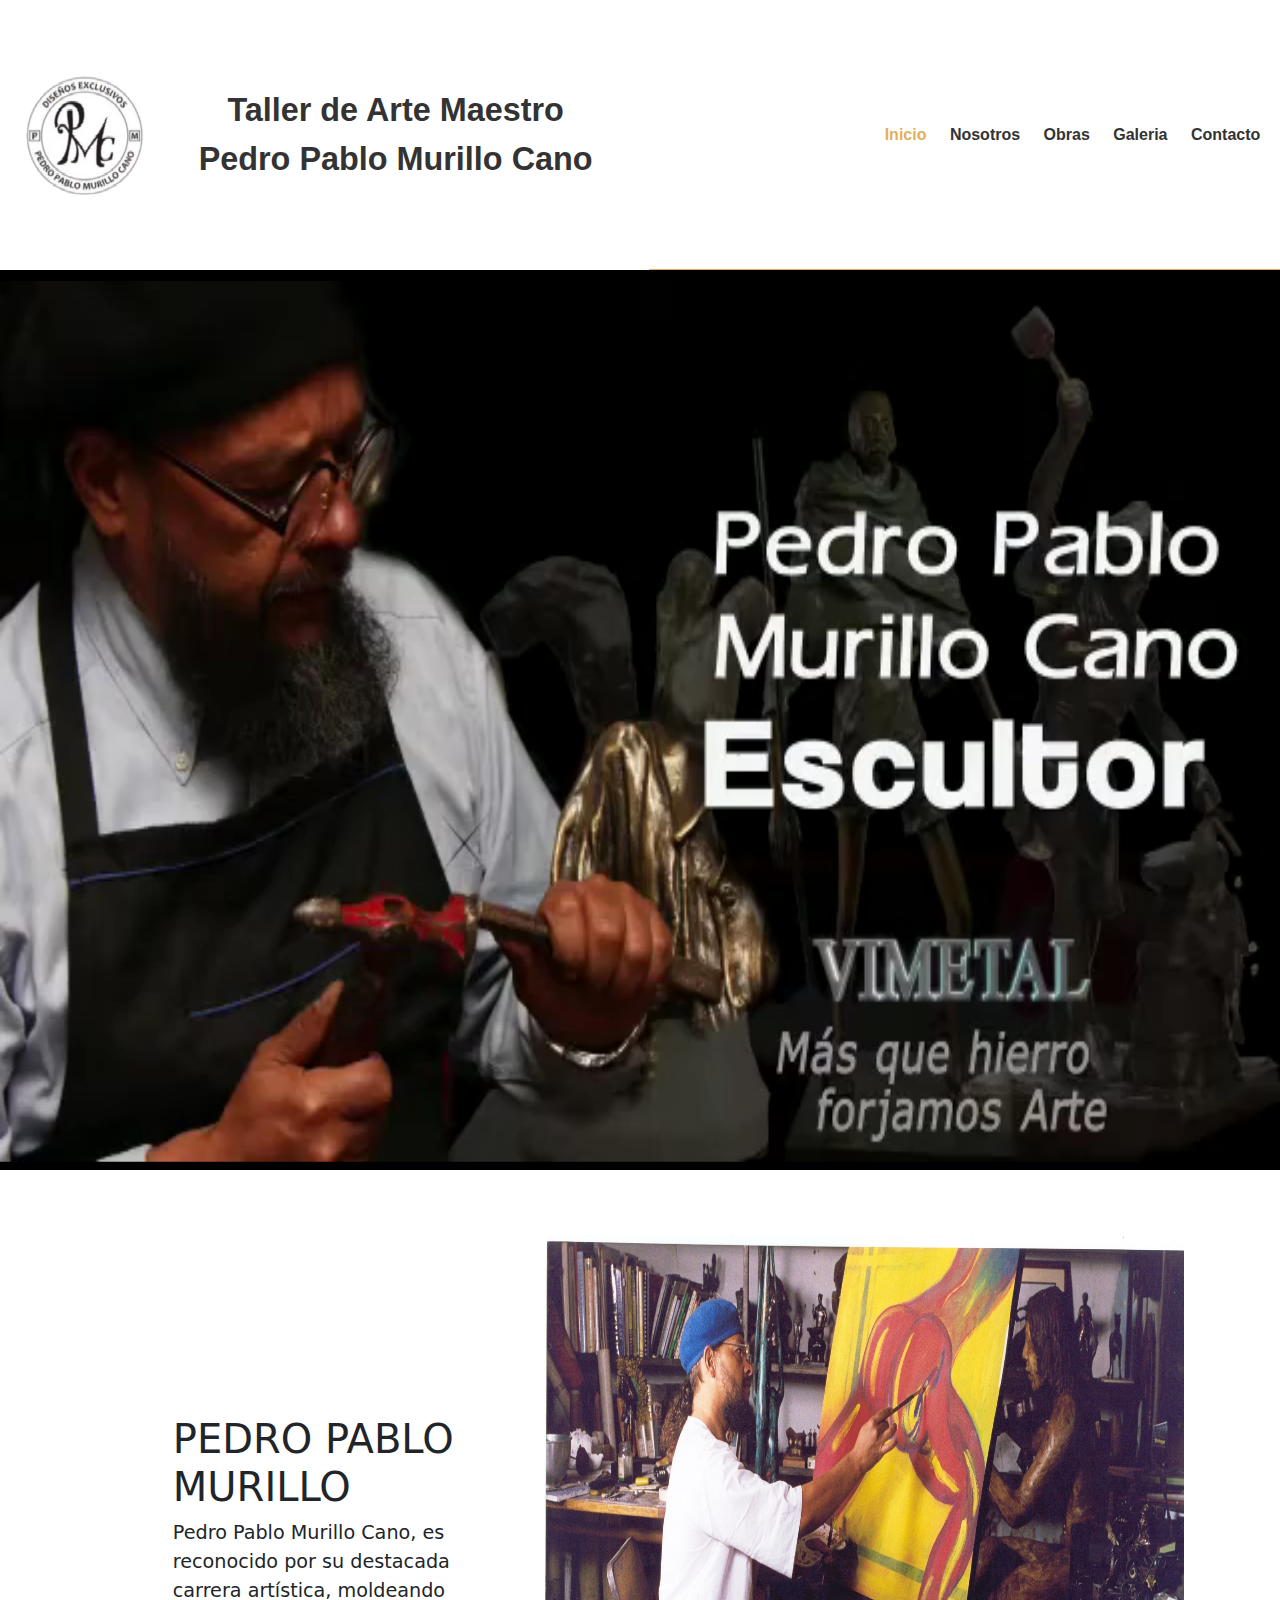
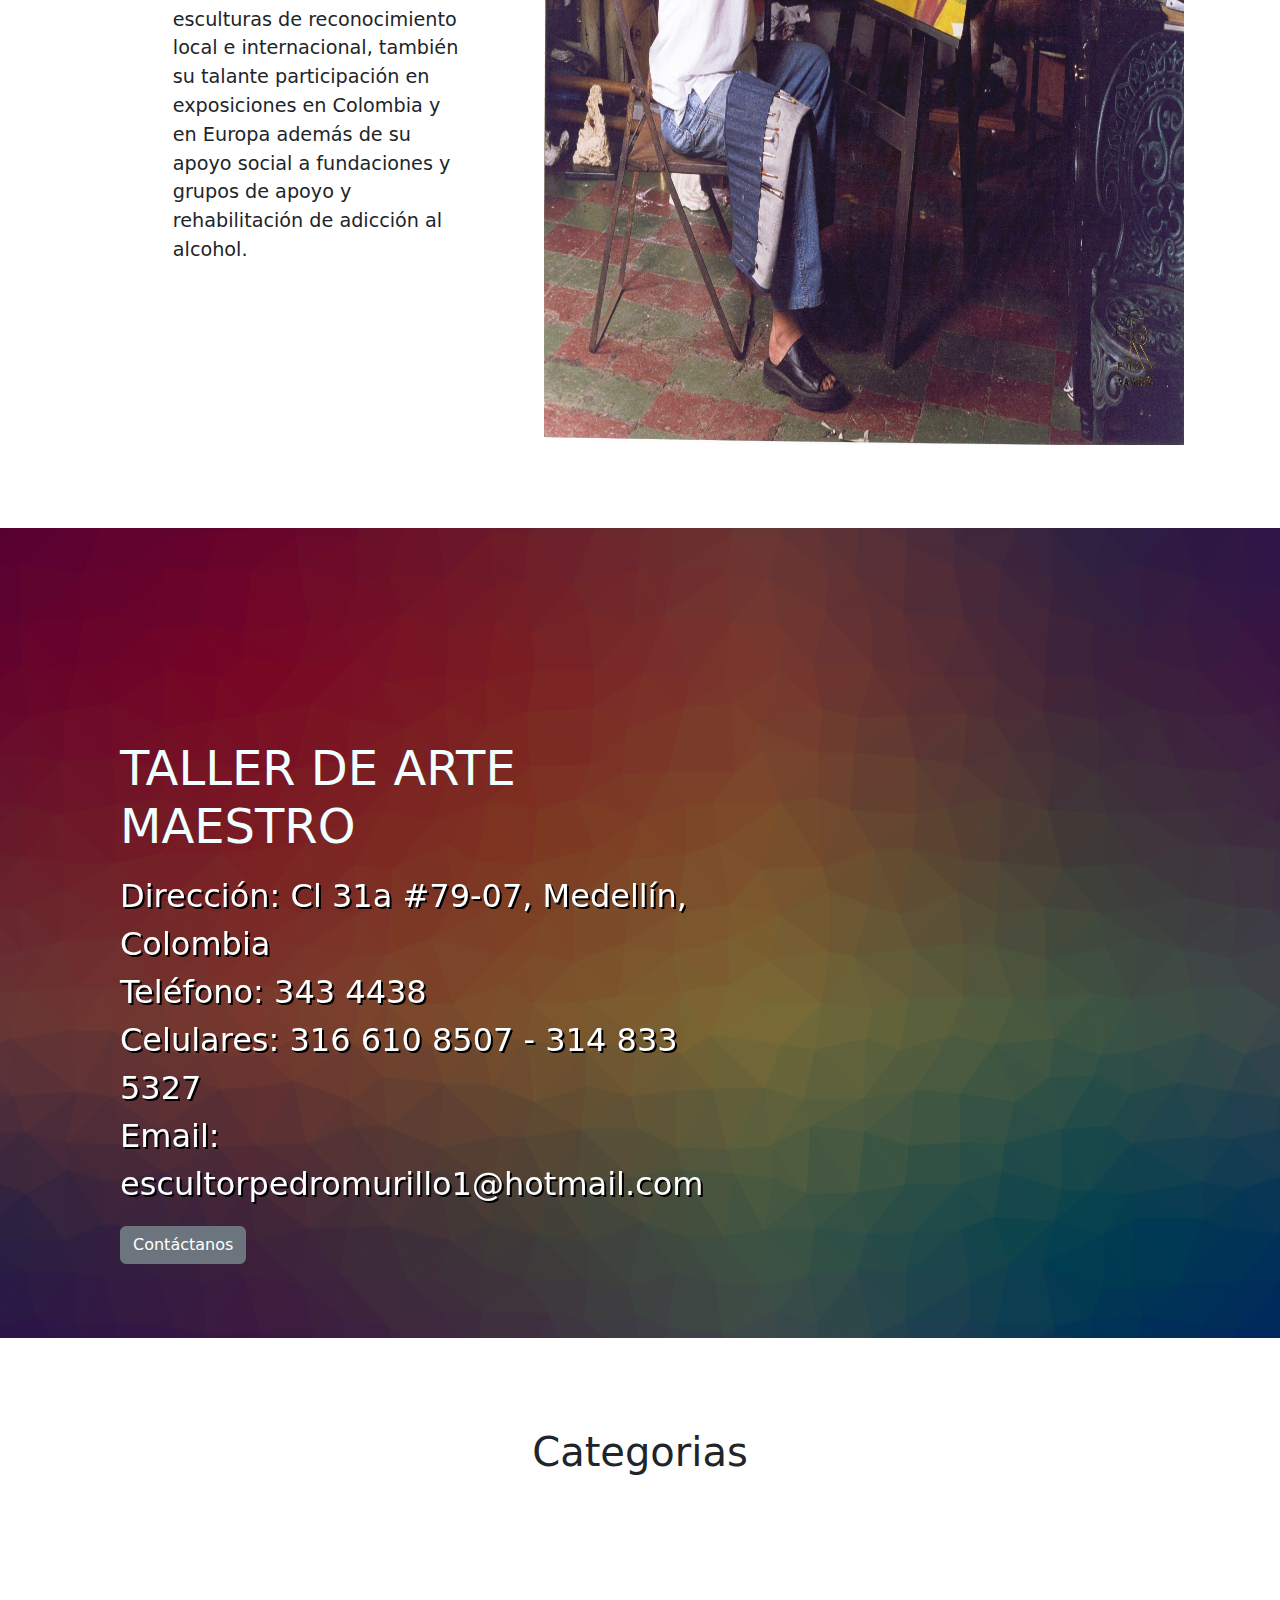
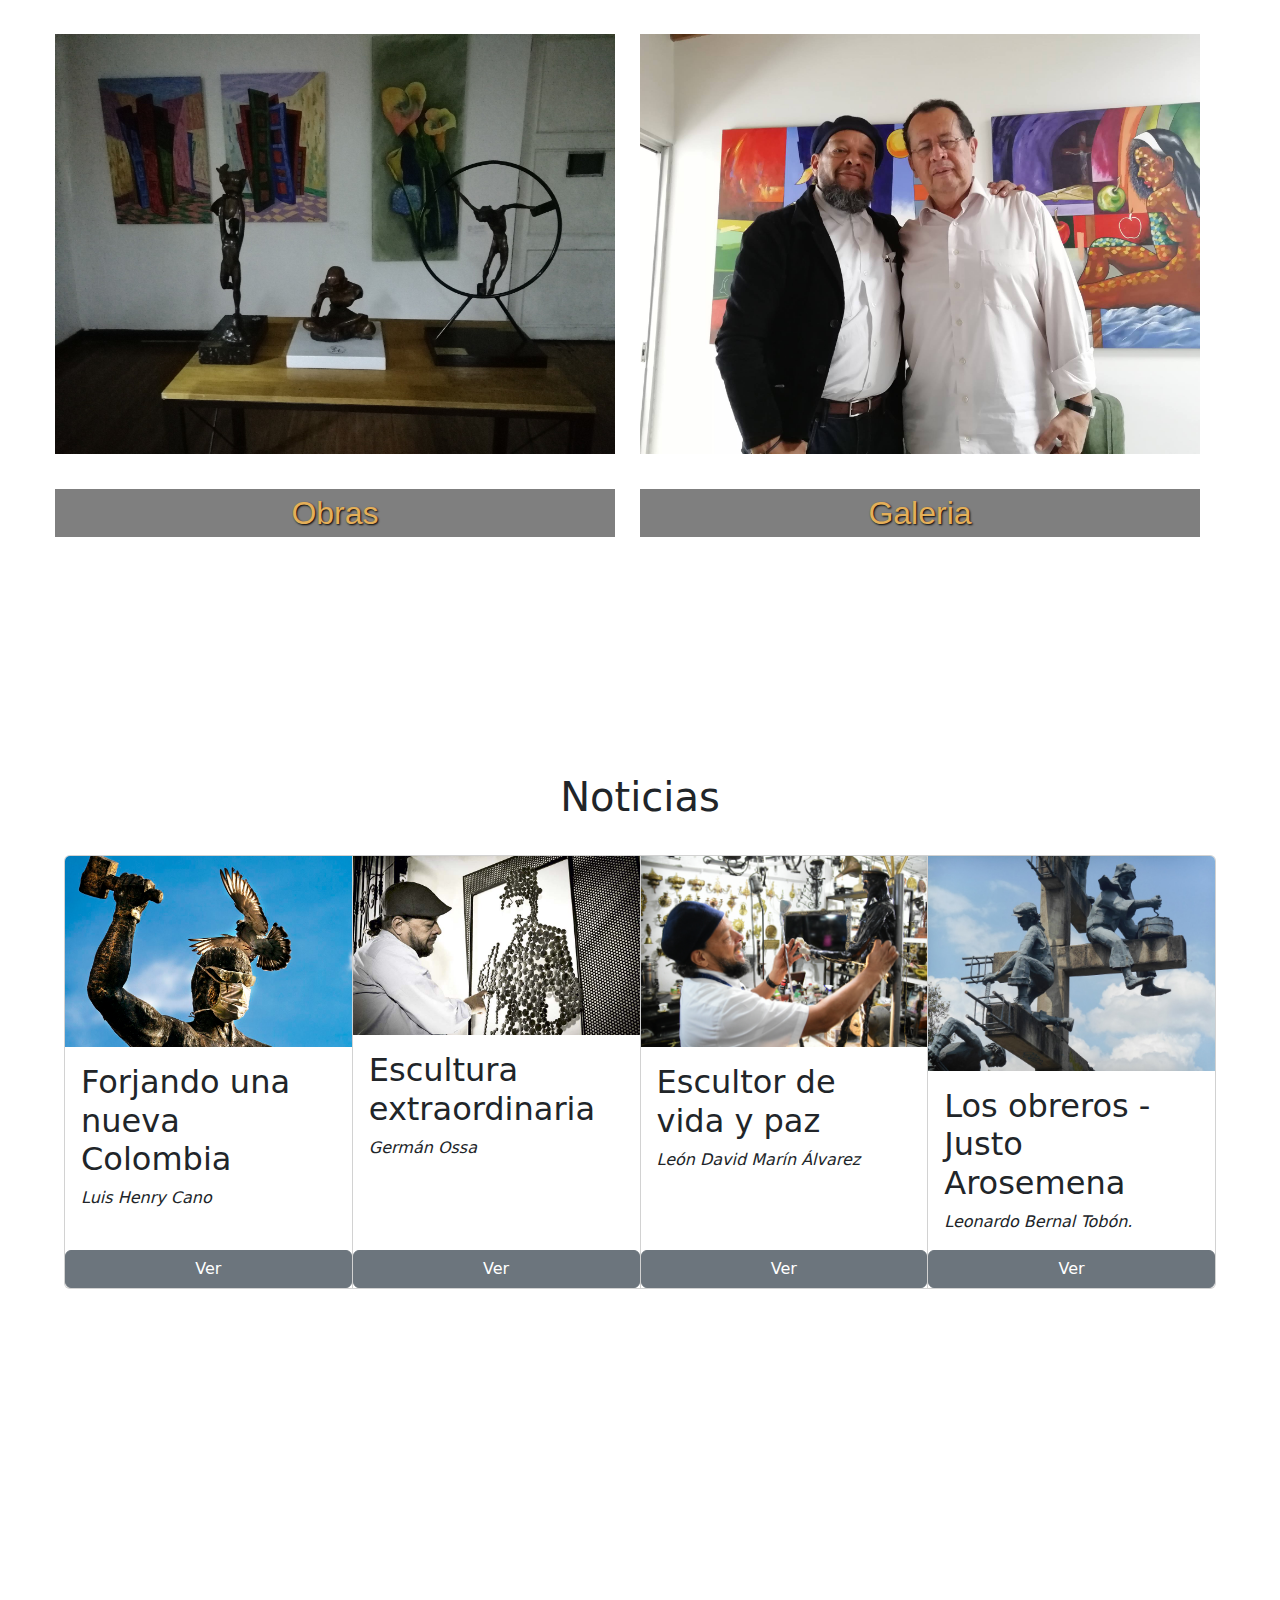
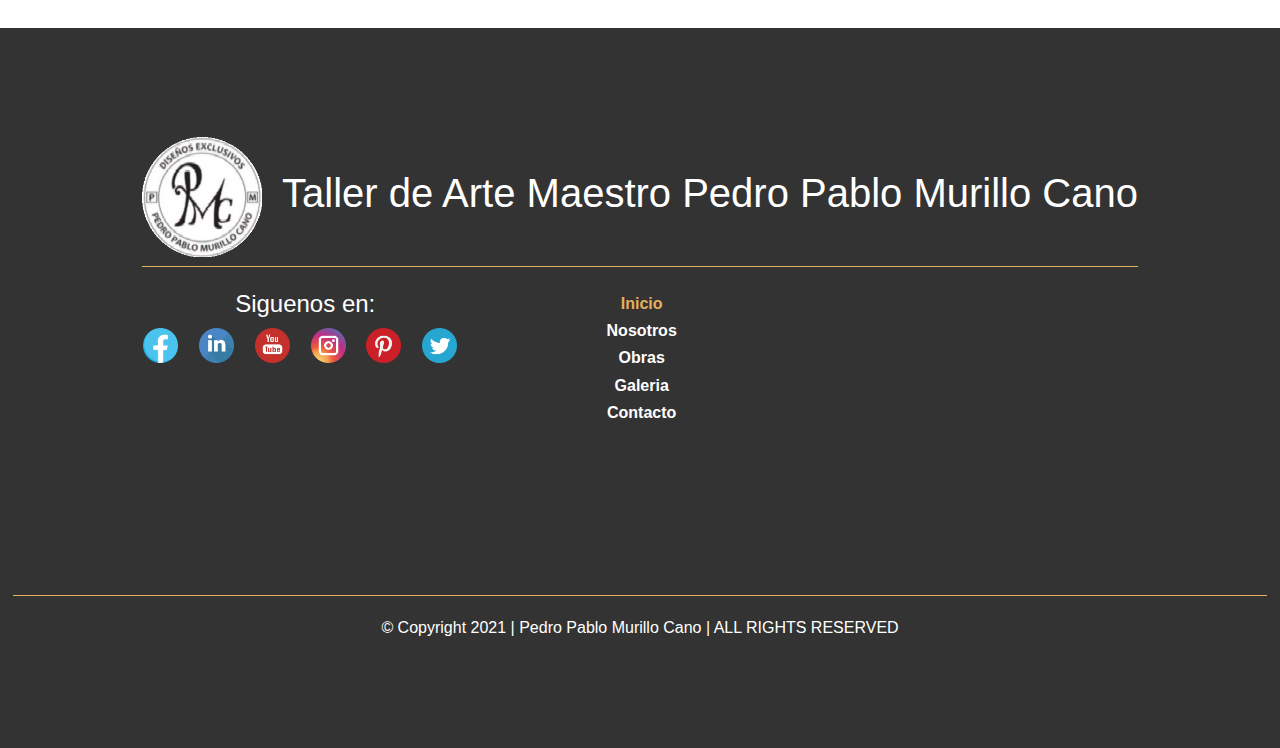
<file: index.html>
<!DOCTYPE html>
<html lang="es">
<head>
    <meta charset="UTF-8">
    <meta http-equiv="X-UA-Compatible" content="IE=edge">
    <meta name="viewport" content="width=device-width, initial-scale=1.0">
    <script src="./javascript/navbar.js"></script>
    <link href="https://cdn.jsdelivr.net/npm/bootstrap@5.0.1/dist/css/bootstrap.min.css" rel="stylesheet" >
    <link rel="stylesheet" href="./css/components.css">
    <link rel="stylesheet" href="./css/style.css">
    <title>Home</title>
</head>
<body>
    <header>
        <navigation-bar active="home" breakpoint="576">
            <a slot="brand" href="index.html"><img src="./image/Logo.png" alt="logo"></a>
            <a href="index.html" class="active">Inicio</a>
            <a href="./pages/nosotros.html">Nosotros</a>
            <a href="./pages/obras.html">Obras</a>
            <a href="./pages/galeria.html">Galeria</a>
            <a href="./pages/contacto.html">Contacto</a>
        </navigation-bar>
    </header>
    <main>
        <section class="banner"> 
            <div class="content-row">
                <div class="col-100">
                    <img src="./image/inicio/bann_1.png" alt="">
                </div>
                <div class="col-100">
                    <img src="./image/inicio/exposicion.jpg" alt="">
                </div>
                <div class="col-100">
                    <img src="./image/inicio/bann_2.png" alt="">
                </div>
                <div class="col-100">
                    <img src="./image/inicio/escultura_parquedelAbuelo.jpg" alt="">
                </div>
            </div>
        </section>

        <section class="content-pedro">
            <div class="text">
                <p>
                    <a href="https://www.artistasplasticosgenesis.com/Pedro-Pablo-Murillo"><h1>PEDRO PABLO MURILLO </h1></a>
                    Pedro Pablo Murillo Cano, es reconocido por su destacada carrera artística, moldeando esculturas de reconocimiento local e internacional, también su talante participación en exposiciones en Colombia y en Europa además de su apoyo social a fundaciones y grupos de apoyo y rehabilitación de adicción al alcohol.
                </p>
            </div>
            <div class="imagen">
                <img src="./image/inicio/pintura.jpg" alt="Pintura de Pedro Pablo Murillo Cano" loading="lazy">
            </div>
        </section>

        <section class="content-action">
            <div class="row-action">
                <div class="action">
                    <div class="title-action">
                        <h3>TALLER DE ARTE MAESTRO</h3>
                    </div>
                    <div class="contact">
                        <label for="">Dirección: Cl 31a #79-07, Medellín, Colombia</label><br>
                        <label for="">Teléfono: 343 4438 </label><br>
                        <label for="">Celulares: 316 610 8507 - 314 833 5327</label><br>
                        <label for="">Email: escultorpedromurillo1@hotmail.com</label><br>
                    </div>
                    <!-- <button class="boot btn btn-secondary" href="./pages/contacto.html">Contáctanos.</button> -->
                    <a type="button" class="boot btn btn-secondary" href="./pages/contacto.html" >Contáctanos</a>
                </div>
            </div>
        </section>

        <section class="content-categoria">
            <h1>Categorias</h1>
            <div class="row">
                <div class="col-30">
                    <h2><a href="./pages/obras.html">Obras</a></h2>
                </div>
                <div class="col-30">
                    <h2><a href="./pages/galeria.html">Galeria</a></h2>
                </div>
            </div>
        </section>

        
        <section class="content-noticia">
            <h1>Noticias</h2>
            <div class="card-group cont-text">
                <div class="card" style="width: 18rem;">
                    <img src="./image/inicio/forjandoNuevaColombia.jpg" class="card-img-top" alt="">
                    <div class="card-body">
                        <h2 class="card-text">Forjando una nueva Colombia</h2>
                        <cite class="card-text">Luis Henry Cano</cite>
                    </div>
                    <a type="button" class="btn btn-secondary" class="card-text" href="https://photocontest.smithsonianmag.com/photocontest/detail/escultura-llamada-forjando-una-nueva-colombia-cubierta-con-tapabocas-y-gafa/" target="_blank">Ver</a>
                </div>

                <div class="card" style="width: 18rem;">
                    <img src="./image/inicio/obraNoticia.jpg" class="card-img-top" alt="">
                    <div class="card-body">
                        <h2 class="card-text">Escultura extraordinaria</h2>
                        <cite class="card-text">Germán Ossa</cite>
                    </div>
                    <a type="button" class="btn btn-secondary" class="card-text" href="https://www.eldiario.com.co/seccion-d/pedro-pablo-murillo-cano-escultura-extraordinaria/" target="_blank">Ver</a>
                </div>

                <div class="card col-30" style="width: 18rem;">
                    <img src="./image/inicio/obraNoticiaQuijote.jpg" class="card-img-top" alt="">
                    <div class="card-body">
                        <h2 class="card-title">Escultor de vida y paz </h2>
                        <cite class="card-text">León David Marín Álvarez</cite>
                    </div>
                    <a type="button" class="btn btn-secondary" class="card-text" href="https://www.elmundo.com/portal/cultura/cultural/pedro_murillo_escultor_de_vida_y_paz.php#.YKK81qhKhPY" target="_blank">Ver</a>
    
                </div>
                <div class="card" style="width: 18rem;">
                    <img src="./image/inicio/obrarestaurada2.JPG" class="card-img-top" alt="">
                    <div class="card-body">
                        <h2 class="card-text">Los obreros - Justo Arosemena</h2>
                        <cite class="card-text">Leonardo Bernal Tobón.</cite>
                    </div>
                    <a type="button" class="btn btn-secondary" class="card-text" href="http://esculturasdecolombia.blogspot.com/search/label/Pedro%20Murillo%20Cano" target="_blank">Ver</a>
                    
                </div>
                
            </div>
        </section>

    </main>
    <footer>
        <div class="cont-row">
            <div class="cont-row-title">
                <img src="./image/Logo.png" alt="logo">
                <h1>Taller de Arte Maestro Pedro Pablo Murillo Cano</h1>  
            </div>
            <div class="container">
                <div class="cont-red">
                    <h4>Siguenos en:</h4>
                    <div>
                        <a href="https://www.facebook.com/Taller-de-Arte-Maestro-Pedro-Murillo-Cano-1829526327075044/?ref=page_internal"><img src="./image/redes/logo-de-facebook.png" alt="facebook"  target="_blank"></a>
                        <a href="https://www.linkedin.com/in/pedropablo-murillo-cano-99501b47/"><img src="./image/redes/linkedin.png" alt="linkedin" target="_blank"></a>
                        <a href="https://www.youtube.com/user/pedromurilloescultor"><img src="./image/redes/youtube.png" alt="youtube" target="_blank"></a>
                        <a href="https://www.instagram.com/pedropablomurilloescultor/?hl=es-la"><img src="./image/redes/instagram.png" alt="logo" target="_blank"></a>
                        <a href="https://co.pinterest.com/escultorpedromu/_saved/"><img src="./image/redes/pinterest.png" alt="pinterest" target="_blank"></a>
                        <a href="https://twitter.com/pedromurilloesc"><img src="./image/redes/twitter.png" alt="twiter" target="_blank"></a>   
                    </div>                 
                </div>
                <div class="cont-column" active="home">
                    <a href="index.html" class="active">Inicio</a>
                    <a href="./pages/nosotros.html">Nosotros</a>
                    <a href="./pages/obras.html">Obras</a>
                    <a href="./pages/galeria.html">Galeria</a>
                    <a href="./pages/contacto.html">Contacto</a>
                </div>
                <div class="mapa">
                    <iframe src="https://www.google.com/maps/embed?pb=!1m14!1m8!1m3!1d15864.923314028012!2d-75.60412785665284!3d6.23327293150978!3m2!1i1024!2i768!4f13.1!3m3!1m2!1s0x0%3A0x519794f0a885c417!2sTALLER%20DE%20ARTE%20MAESTRO%20PEDRO%20PABLO%20MURILLO%20CANO!5e0!3m2!1ses-419!2sco!4v1621139360540!5m2!1ses-419!2sco" width="450" height="300" style="border:0;" allowfullscreen="" loading="lazy"></iframe>
                </div>
            </div>
        </div>
        <div class="cont-row-terms">
            <a href="#">© Copyright 2021 | Pedro Pablo Murillo Cano | ALL RIGHTS RESERVED</a> 
        </div>
    </footer>

    <script>
        var url = 'https://wati-integration-service.clare.ai/ShopifyWidget/shopifyWidget.js?89892';
        var s = document.createElement('script');
        s.type = 'text/javascript';
        s.async = true;
        s.src = url;
        var options = {
      "enabled":true,
      "chatButtonSetting":{
          "backgroundColor":"#4dc247",
          "ctaText":"",
          "borderRadius":"25",
          "marginLeft":"0",
          "marginBottom":"50",
          "marginRight":"50",
          "position":"right"
      },
      "brandSetting":{
          "brandName":"Taller de Arte Maestro",
          "brandSubTitle":"Pedro Pablo Murillo Cano",
          "brandImg":"./image/Logo.png",
          "welcomeText":"Hola. Gracias por ponerte en contacto con Taller de arte maestro, si tienes alguna inquietud déjala que pronto tendrás respuesta.",
          "messageText":"{{page_title}}",
          "backgroundColor":"#0a5f54",
          "ctaText":"Start Chat",
          "borderRadius":"25",
          "autoShow":false,
          "phoneNumber":"3192549706"
      }
    };
        s.onload = function() {
            CreateWhatsappChatWidget(options);
        };
        var x = document.getElementsByTagName('script')[0];
        x.parentNode.insertBefore(s, x);
    </script>

</body>
</html>
</file>
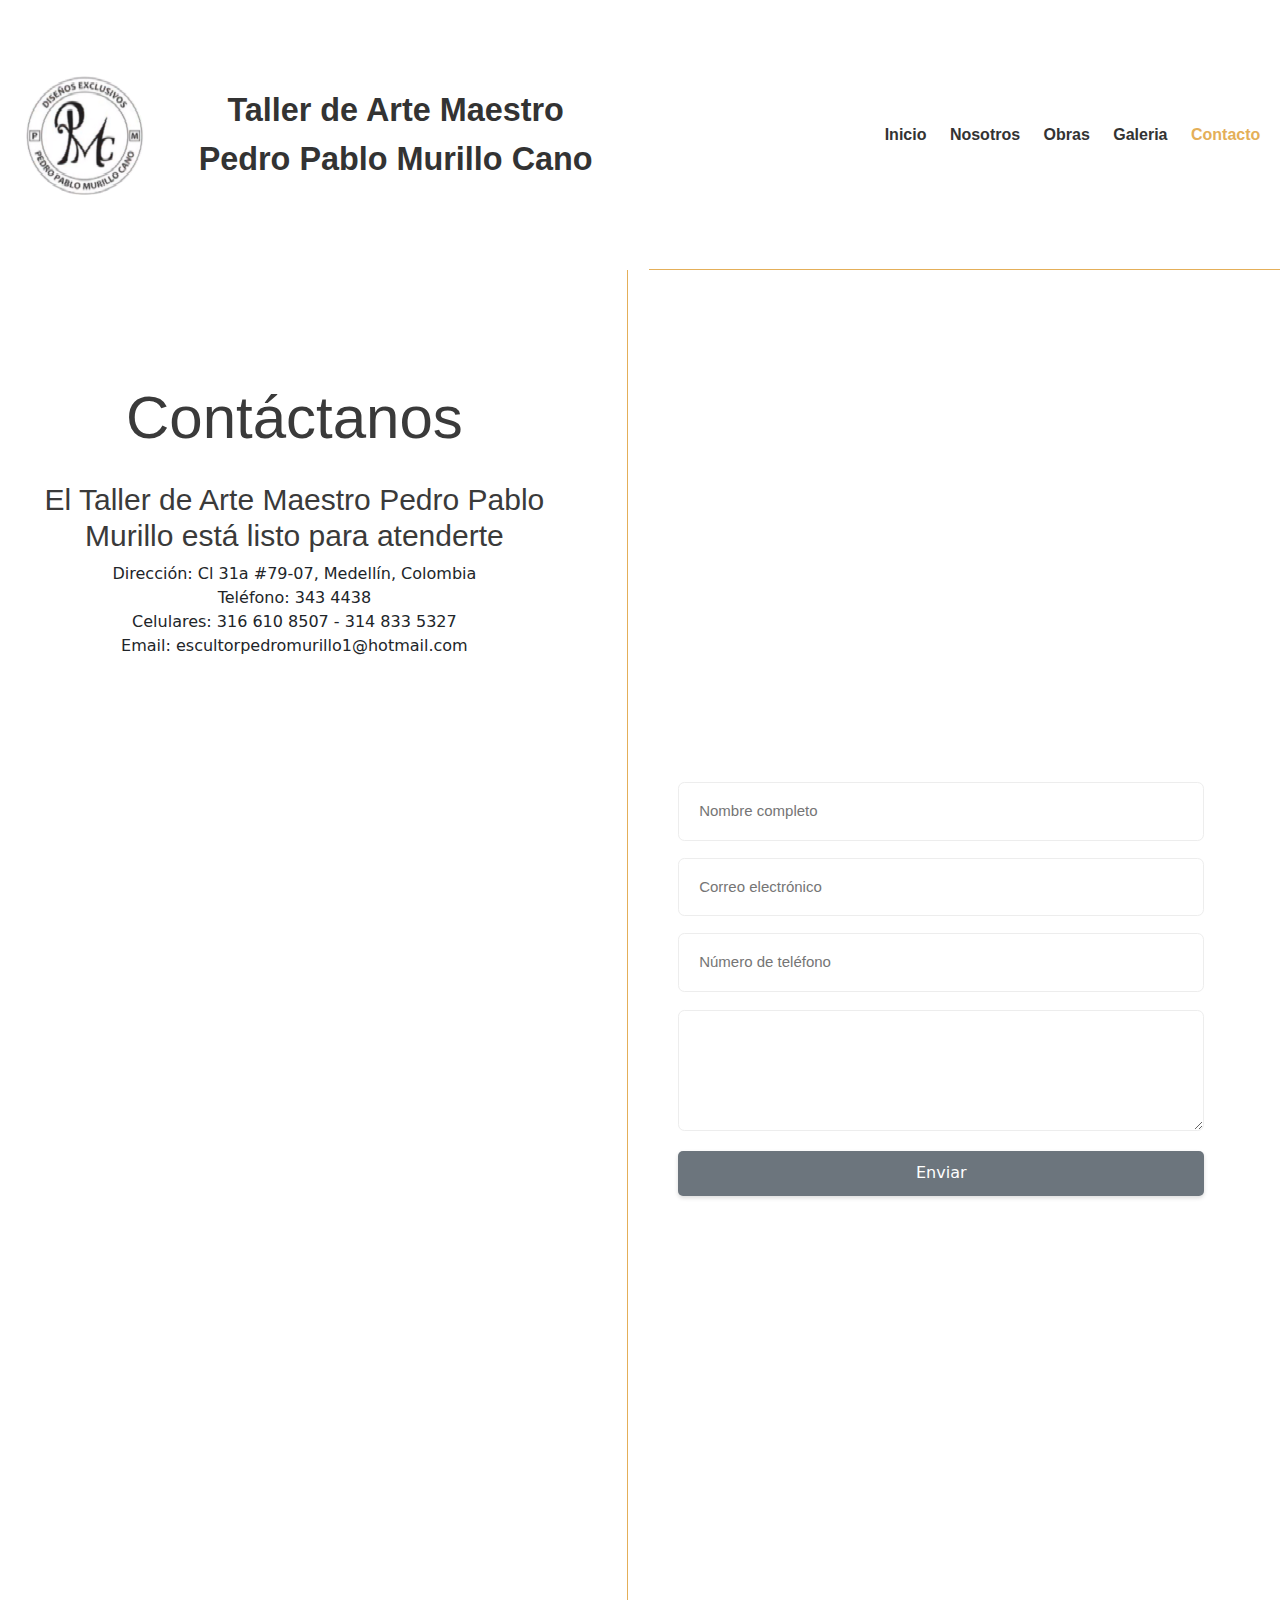
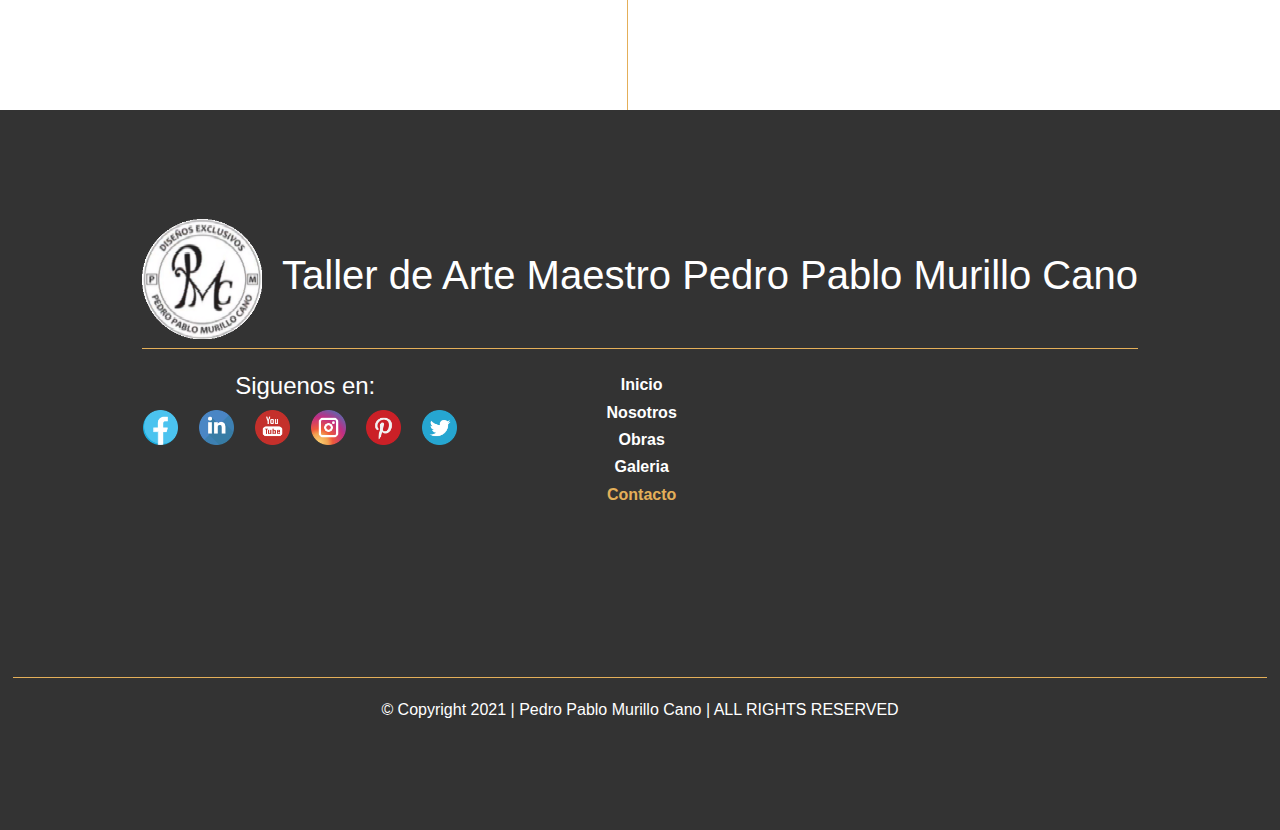
<file: pages/contacto.html>
<!DOCTYPE html>
<html lang="es">
<head>
    <meta charset="UTF-8">
    <meta http-equiv="X-UA-Compatible" content="IE=edge">
    <meta name="viewport" content="width=device-width, initial-scale=1.0">
    <script src="../javascript/navbar.js"></script>
    <link href="https://cdn.jsdelivr.net/npm/bootstrap@5.0.1/dist/css/bootstrap.min.css" rel="stylesheet" >
    <link rel="stylesheet" href="../css/components.css">
    <link rel="stylesheet" href="../css/style.css">
    <title>Document</title>
</head>
<body>
    <header>
        <navigation-bar active="home" breakpoint="576">
            <a slot="brand" href="../index.html"><img src="../image/Logo.png" alt="logo"></a>
            <a href="../index.html">Inicio</a>
            <a href="./nosotros.html">Nosotros</a>
            <a href="obras.html">Obras</a>
            <a href="./galeria.html">Galeria</a>
            <a href="./contacto.html" class="active">Contacto</a>
        </navigation-bar>
    </header>
    <main>

        <section class="container_contacto">
            <div class="contacto_left_msg_49">
                <h1 class="contacto_left_msg_49_h1">Contáctanos</h1>
                <h2 class="contacto_left_msg_49_h2">El Taller de Arte Maestro Pedro Pablo Murillo está listo para atenderte</h2>
                <label for="">Dirección: Cl 31a #79-07, Medellín, Colombia</label>
                <label for="">Teléfono: 343 4438 </label>
                <label for="">Celulares: 316 610 8507 - 314 833 5327</label>
                <label for="">Email: escultorpedromurillo1@hotmail.com</label>
            </div>
            <div class="contacto_bar_1_center"></div>
            <div class="contacto_rigth_msg_49">
                <form action="#" class="contacto_rigth_form">
                    <div class= "contacto_rigth_form_fullName">
                        <input class="contacto_rigth_form_fullName_inp" type="text" name="fullName" value id="input" placeholder="Nombre completo">
                    </div>
                    <div class= "contacto_rigth_form_fullName">
                        <input class="contacto_rigth_form_fullName_inp" type="email" name="email" value id="input" placeholder="Correo electrónico">
                    </div>
                    <div class= "contacto_rigth_form_fullName">
                        <input class="contacto_rigth_form_fullName_inp" type="text" name="phoneNumber" value id="input" placeholder="Número de teléfono">
                    </div>
                    <div class="contacto_rigth_form_comments">
                        <textarea class="contacto_rigth_form_comments_text" name="comments" limit="60" id="input" placeholder="Comentarios" cols="20" rows="5" spellcheck="false">
                        </textarea>
                    </div>
                    <button class="contacto_rigth_form_bt btn btn-secondary" name="" type="submit" aria-label="Enviar" >
                        <span color="#00313C" font-size="0.875rem">Enviar</span>
                    </button>
                </form>
            </div>
        </section>
       </main>
    <footer>
        <div class="cont-row">
            <div class="cont-row-title">
                <img src="../image/Logo.png" alt="logo">
                <h1>Taller de Arte Maestro Pedro Pablo Murillo Cano</h1>  
            </div>
            <div class="container">
                <div class="cont-red">
                    <h4>Siguenos en:</h4>
                    <div>
                        <a href="https://www.facebook.com/Taller-de-Arte-Maestro-Pedro-Murillo-Cano-1829526327075044/?ref=page_internal"><img src="../image/redes/logo-de-facebook.png" alt="facebook"  target="_blank"></a>
                        <a href="https://www.linkedin.com/in/pedropablo-murillo-cano-99501b47/"><img src="../image/redes/linkedin.png" alt="linkedin" target="_blank"></a>
                        <a href="https://www.youtube.com/user/pedromurilloescultor"><img src="../image/redes/youtube.png" alt="youtube" target="_blank"></a>
                        <a href="https://www.instagram.com/pedropablomurilloescultor/?hl=es-la"><img src="../image/redes/instagram.png" alt="logo" target="_blank"></a>
                        <a href="https://co.pinterest.com/escultorpedromu/_saved/"><img src="../image/redes/pinterest.png" alt="pinterest" target="_blank"></a>
                        <a href="https://twitter.com/pedromurilloesc"><img src="../image/redes/twitter.png" alt="twiter" target="_blank"></a>                    
                    </div>
                </div>
                <div class="cont-column">
                    <a href="../index.html">Inicio</a>
                    <a href="./nosotros.html">Nosotros</a>
                    <a href="obras.html">Obras</a>
                    <a href="./galeria.html">Galeria</a>
                    <a href="./contacto.html" class="active">Contacto</a>
                </div>
                <div class="mapa">
                    <iframe src="https://www.google.com/maps/embed?pb=!1m14!1m8!1m3!1d15864.923314028012!2d-75.60412785665284!3d6.23327293150978!3m2!1i1024!2i768!4f13.1!3m3!1m2!1s0x0%3A0x519794f0a885c417!2sTALLER%20DE%20ARTE%20MAESTRO%20PEDRO%20PABLO%20MURILLO%20CANO!5e0!3m2!1ses-419!2sco!4v1621139360540!5m2!1ses-419!2sco" width="450" height="300" style="border:0;" allowfullscreen="" loading="lazy"></iframe>
                </div>
            </div>
        </div>
        <div class="cont-row-terms">
            <a href="#">© Copyright 2021 | Pedro Pablo Murillo Cano | ALL RIGHTS RESERVED</a> 
        </div>
    </footer>

    <script>
        var url = 'https://wati-integration-service.clare.ai/ShopifyWidget/shopifyWidget.js?89892';
        var s = document.createElement('script');
        s.type = 'text/javascript';
        s.async = true;
        s.src = url;
        var options = {
      "enabled":true,
      "chatButtonSetting":{
          "backgroundColor":"#4dc247",
          "ctaText":"",
          "borderRadius":"25",
          "marginLeft":"0",
          "marginBottom":"50",
          "marginRight":"50",
          "position":"right"
      },
      "brandSetting":{
          "brandName":"Taller de Arte Maestro",
          "brandSubTitle":"Pedro Pablo Murillo Cano",
          "brandImg":"../image/Logo.png",
          "welcomeText":"Hola. Gracias por ponerte en contacto con Taller de arte maestro, si tienes alguna inquietud déjala que pronto tendrás respuesta.",
          "messageText":"{{page_title}}",
          "backgroundColor":"#0a5f54",
          "ctaText":"Start Chat",
          "borderRadius":"25",
          "autoShow":false,
          "phoneNumber":"3192549706"
      }
    };
        s.onload = function() {
            CreateWhatsappChatWidget(options);
        };
        var x = document.getElementsByTagName('script')[0];
        x.parentNode.insertBefore(s, x);
    </script>
</body>
</html>
</file>
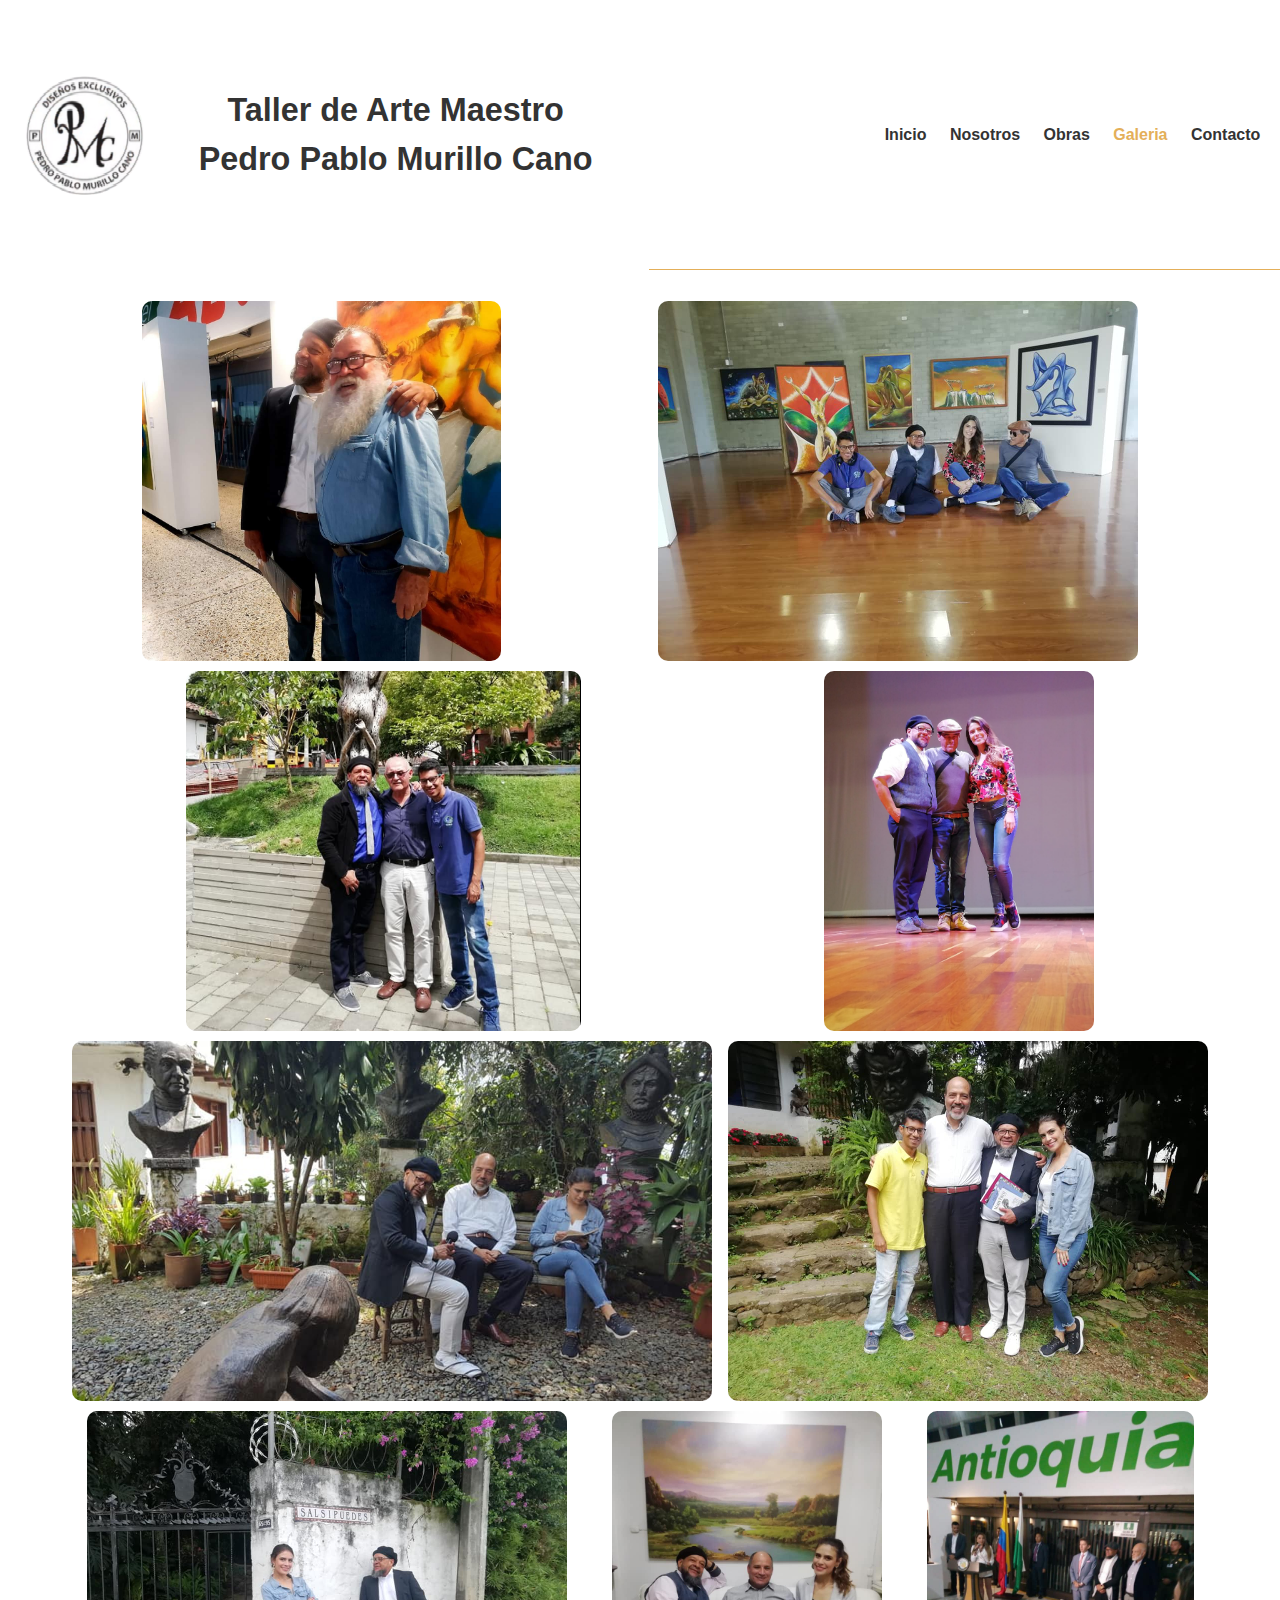
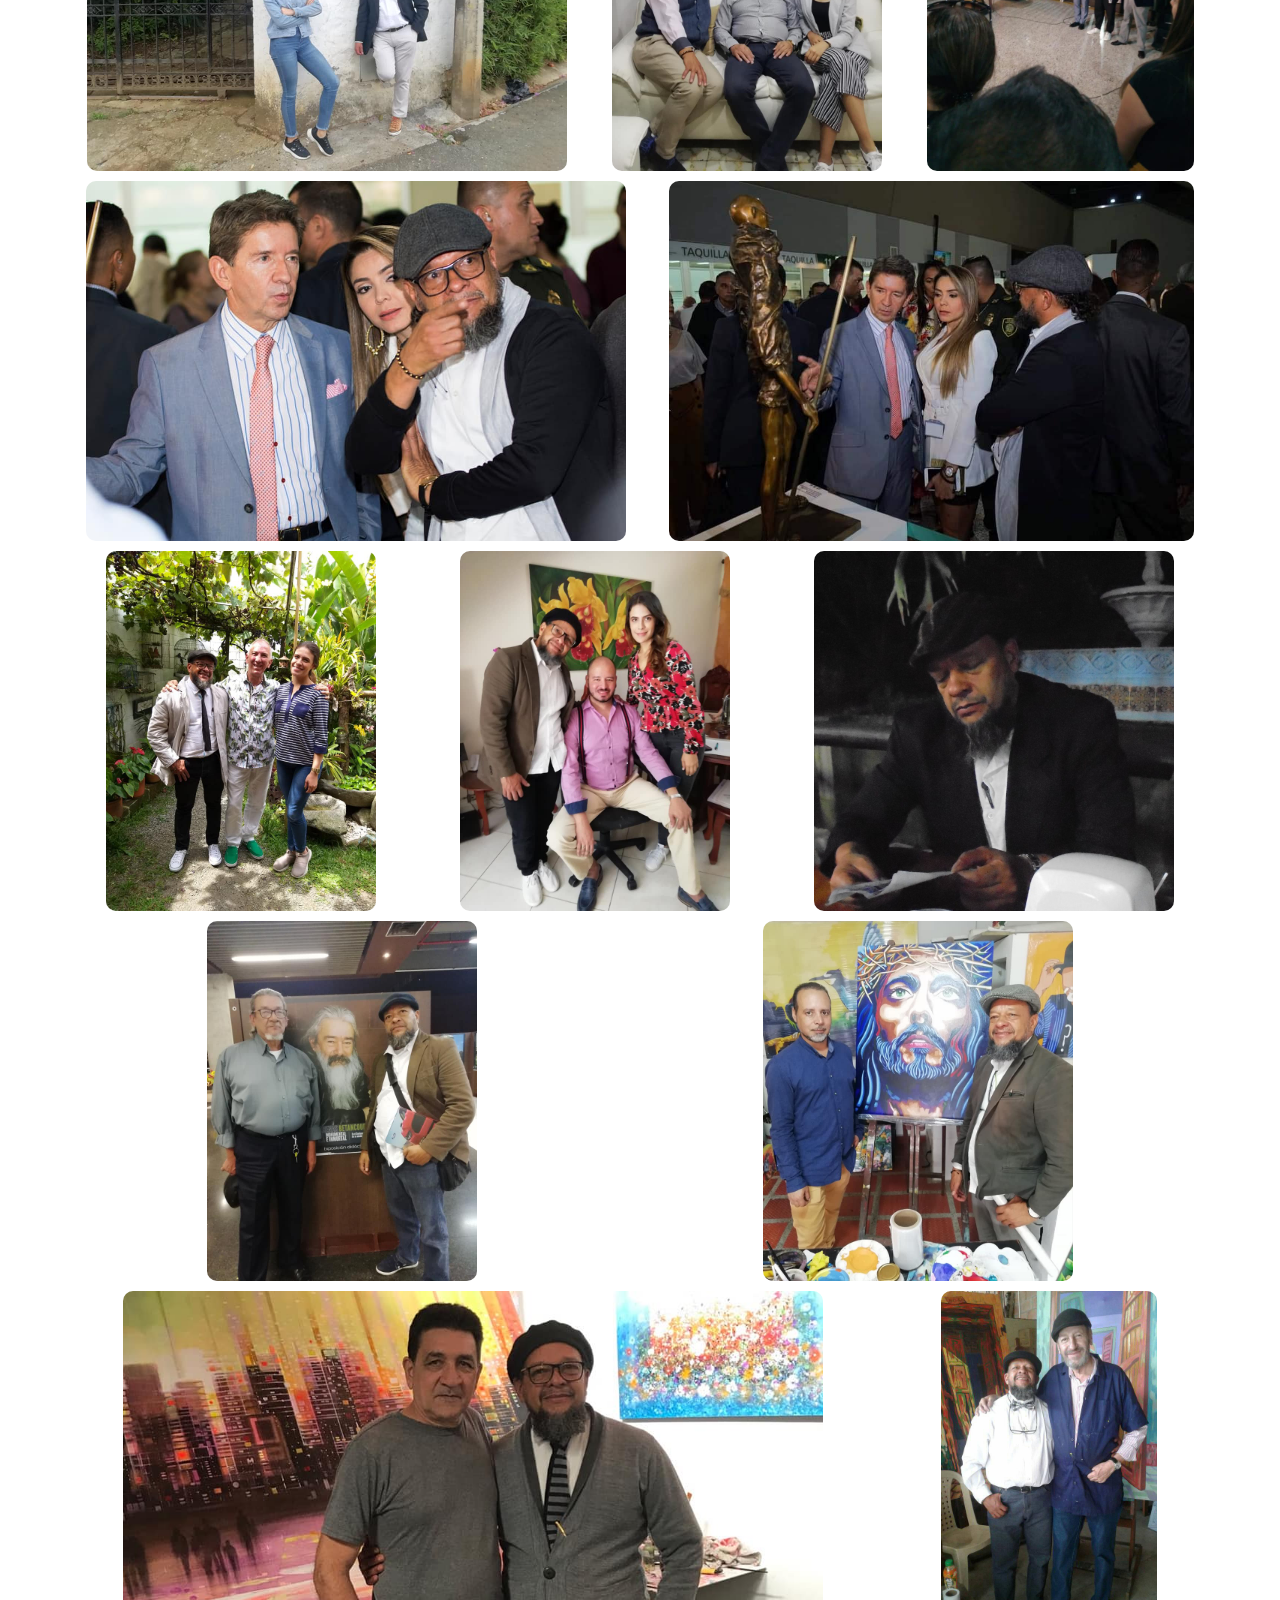
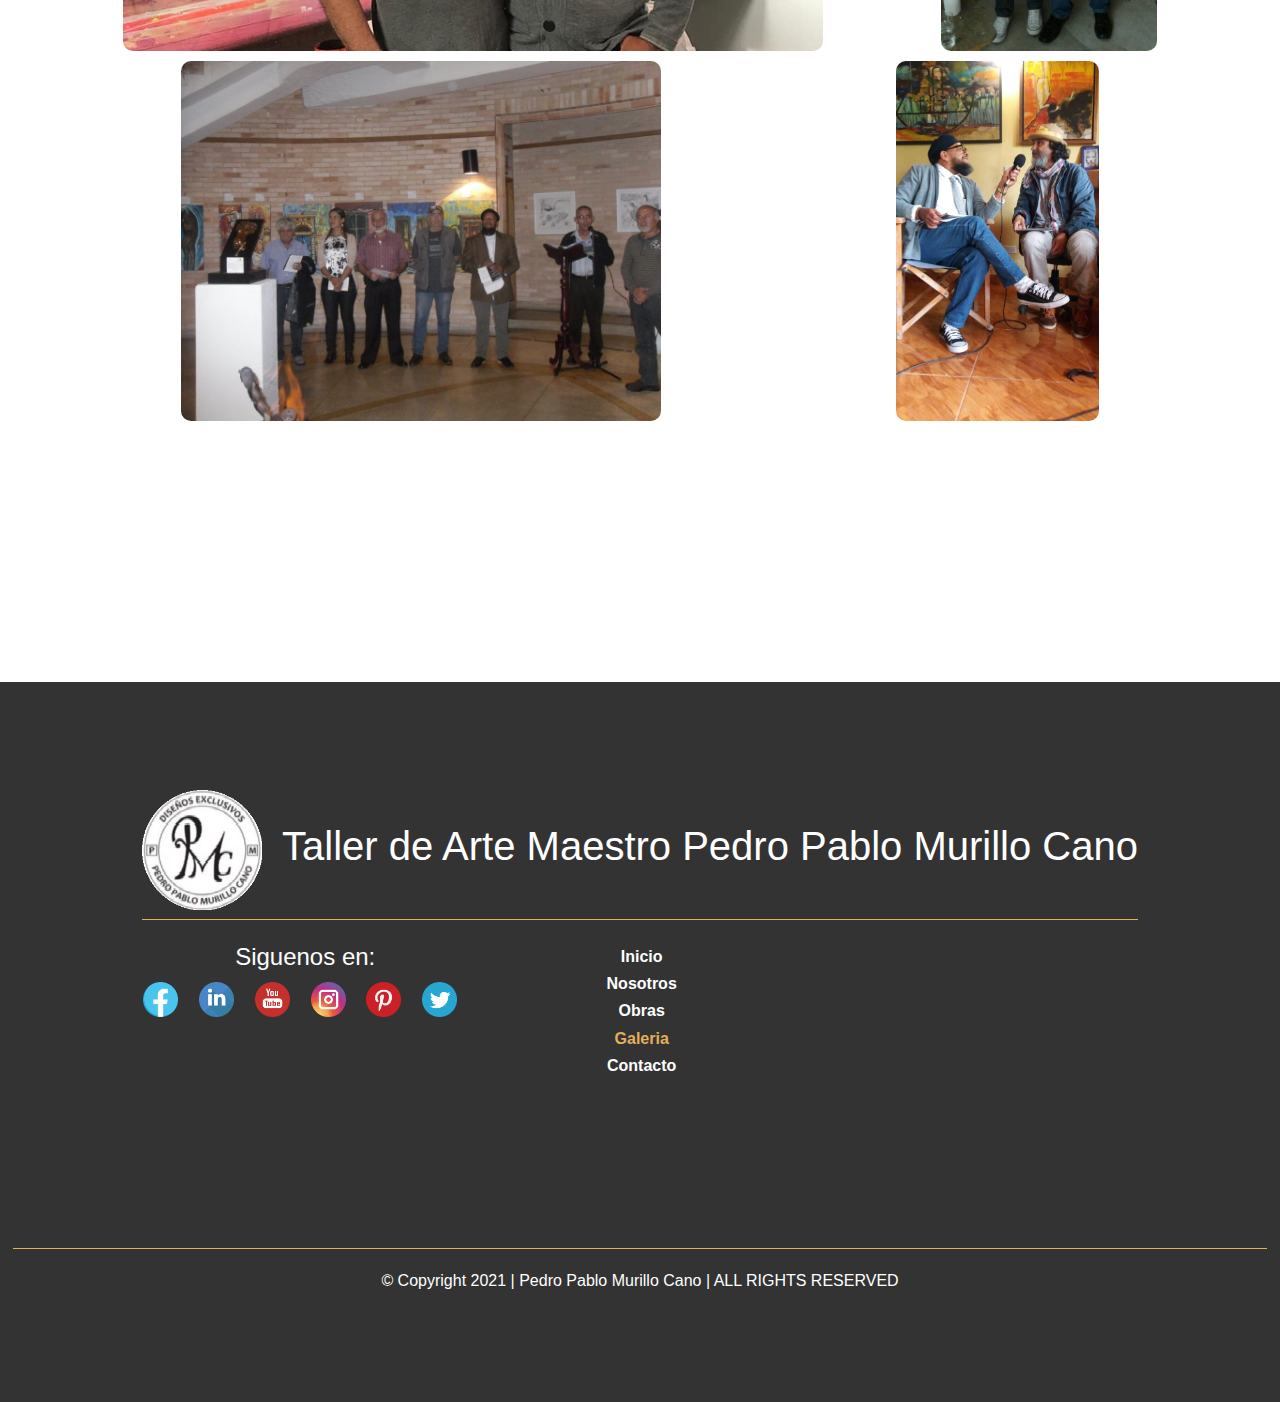
<file: pages/galeria.html>
<!DOCTYPE html>
<html lang="es">
<head>
    <meta charset="UTF-8">
    <meta http-equiv="X-UA-Compatible" content="IE=edge">
    <meta name="viewport" content="width=device-width, initial-scale=1.0">
    <script src="../javascript/navbar.js"></script>
    <link href="https://cdn.jsdelivr.net/npm/bootstrap@5.0.1/dist/css/bootstrap.min.css" rel="stylesheet" >
    <link rel="stylesheet" href="../css/components.css">
    <link rel="stylesheet" href="../css/style.css">
    <title>Document</title>
</head>
<body>
    <header>
        <navigation-bar active="home" breakpoint="576">
            <a slot="brand" href="../index.html"><img src="../image/Logo.png" alt="logo"></a>
            <a href="../index.html">Inicio</a>
            <a href="./nosotros.html">Nosotros</a>
            <a href="obras.html">Obras</a>
            <a href="./galeria.html" class="active">Galeria</a>
            <a href="./contacto.html">Contacto</a>
        </navigation-bar>
    </header>
    <main>
        <section class="content-ob">
            <div id="textGaleria" class="content-img"></div>
        </section>
    </main>
    <footer>
        <div class="cont-row">
            <div class="cont-row-title">
                <img src="../image/Logo.png" alt="logo">
                <h1>Taller de Arte Maestro Pedro Pablo Murillo Cano</h1>  
            </div>
            <div class="container">
                <div class="cont-red">
                    <h4>Siguenos en:</h4>
                    <div>
                        <a href="https://www.facebook.com/Taller-de-Arte-Maestro-Pedro-Murillo-Cano-1829526327075044/?ref=page_internal"><img src="../image/redes/logo-de-facebook.png" alt="facebook"  target="_blank"></a>
                        <a href="https://www.linkedin.com/in/pedropablo-murillo-cano-99501b47/"><img src="../image/redes/linkedin.png" alt="linkedin" target="_blank"></a>
                        <a href="https://www.youtube.com/user/pedromurilloescultor"><img src="../image/redes/youtube.png" alt="youtube" target="_blank"></a>
                        <a href="https://www.instagram.com/pedropablomurilloescultor/?hl=es-la"><img src="../image/redes/instagram.png" alt="logo" target="_blank"></a>
                        <a href="https://co.pinterest.com/escultorpedromu/_saved/"><img src="../image/redes/pinterest.png" alt="pinterest" target="_blank"></a>
                                            <a href="https://twitter.com/pedromurilloesc"><img src="../image/redes/twitter.png" alt="twiter" target="_blank"></a>                    
                    </div>
                </div>
                <div class="cont-column">
                    <a href="../index.html">Inicio</a>
                    <a href="./nosotros.html">Nosotros</a>
                    <a href="obras.html">Obras</a>
                    <a href="./galeria.html" class="active">Galeria</a>
                    <a href="./contacto.html">Contacto</a>
                </div>
                <div class="mapa">
                    <iframe src="https://www.google.com/maps/embed?pb=!1m14!1m8!1m3!1d15864.923314028012!2d-75.60412785665284!3d6.23327293150978!3m2!1i1024!2i768!4f13.1!3m3!1m2!1s0x0%3A0x519794f0a885c417!2sTALLER%20DE%20ARTE%20MAESTRO%20PEDRO%20PABLO%20MURILLO%20CANO!5e0!3m2!1ses-419!2sco!4v1621139360540!5m2!1ses-419!2sco" width="450" height="300" style="border:0;" allowfullscreen="" loading="lazy"></iframe>
                </div>
            </div>
        </div>
        <div class="cont-row-terms">
            <a href="#">© Copyright 2021 | Pedro Pablo Murillo Cano | ALL RIGHTS RESERVED</a> 
        </div>
    </footer>

    <script>
        var url = 'https://wati-integration-service.clare.ai/ShopifyWidget/shopifyWidget.js?89892';
        var s = document.createElement('script');
        s.type = 'text/javascript';
        s.async = true;
        s.src = url;
        var options = {
      "enabled":true,
      "chatButtonSetting":{
          "backgroundColor":"#4dc247",
          "ctaText":"",
          "borderRadius":"25",
          "marginLeft":"0",
          "marginBottom":"50",
          "marginRight":"50",
          "position":"right"
      },
      "brandSetting":{
          "brandName":"Taller de Arte Maestro",
          "brandSubTitle":"Pedro Pablo Murillo Cano",
          "brandImg":"../image/Logo.png",
          "welcomeText":"Hola. Gracias por ponerte en contacto con Taller de arte maestro, si tienes alguna inquietud déjala que pronto tendrás respuesta.",
          "messageText":"{{page_title}}",
          "backgroundColor":"#0a5f54",
          "ctaText":"Start Chat",
          "borderRadius":"25",
          "autoShow":false,
          "phoneNumber":"3192549706"
      }
    };
        s.onload = function() {
            CreateWhatsappChatWidget(options);
        };
        var x = document.getElementsByTagName('script')[0];
        x.parentNode.insertBefore(s, x);
    </script>
    <script src="../javascript/galeriaArray.js"></script>
</body>
</html>
</file>
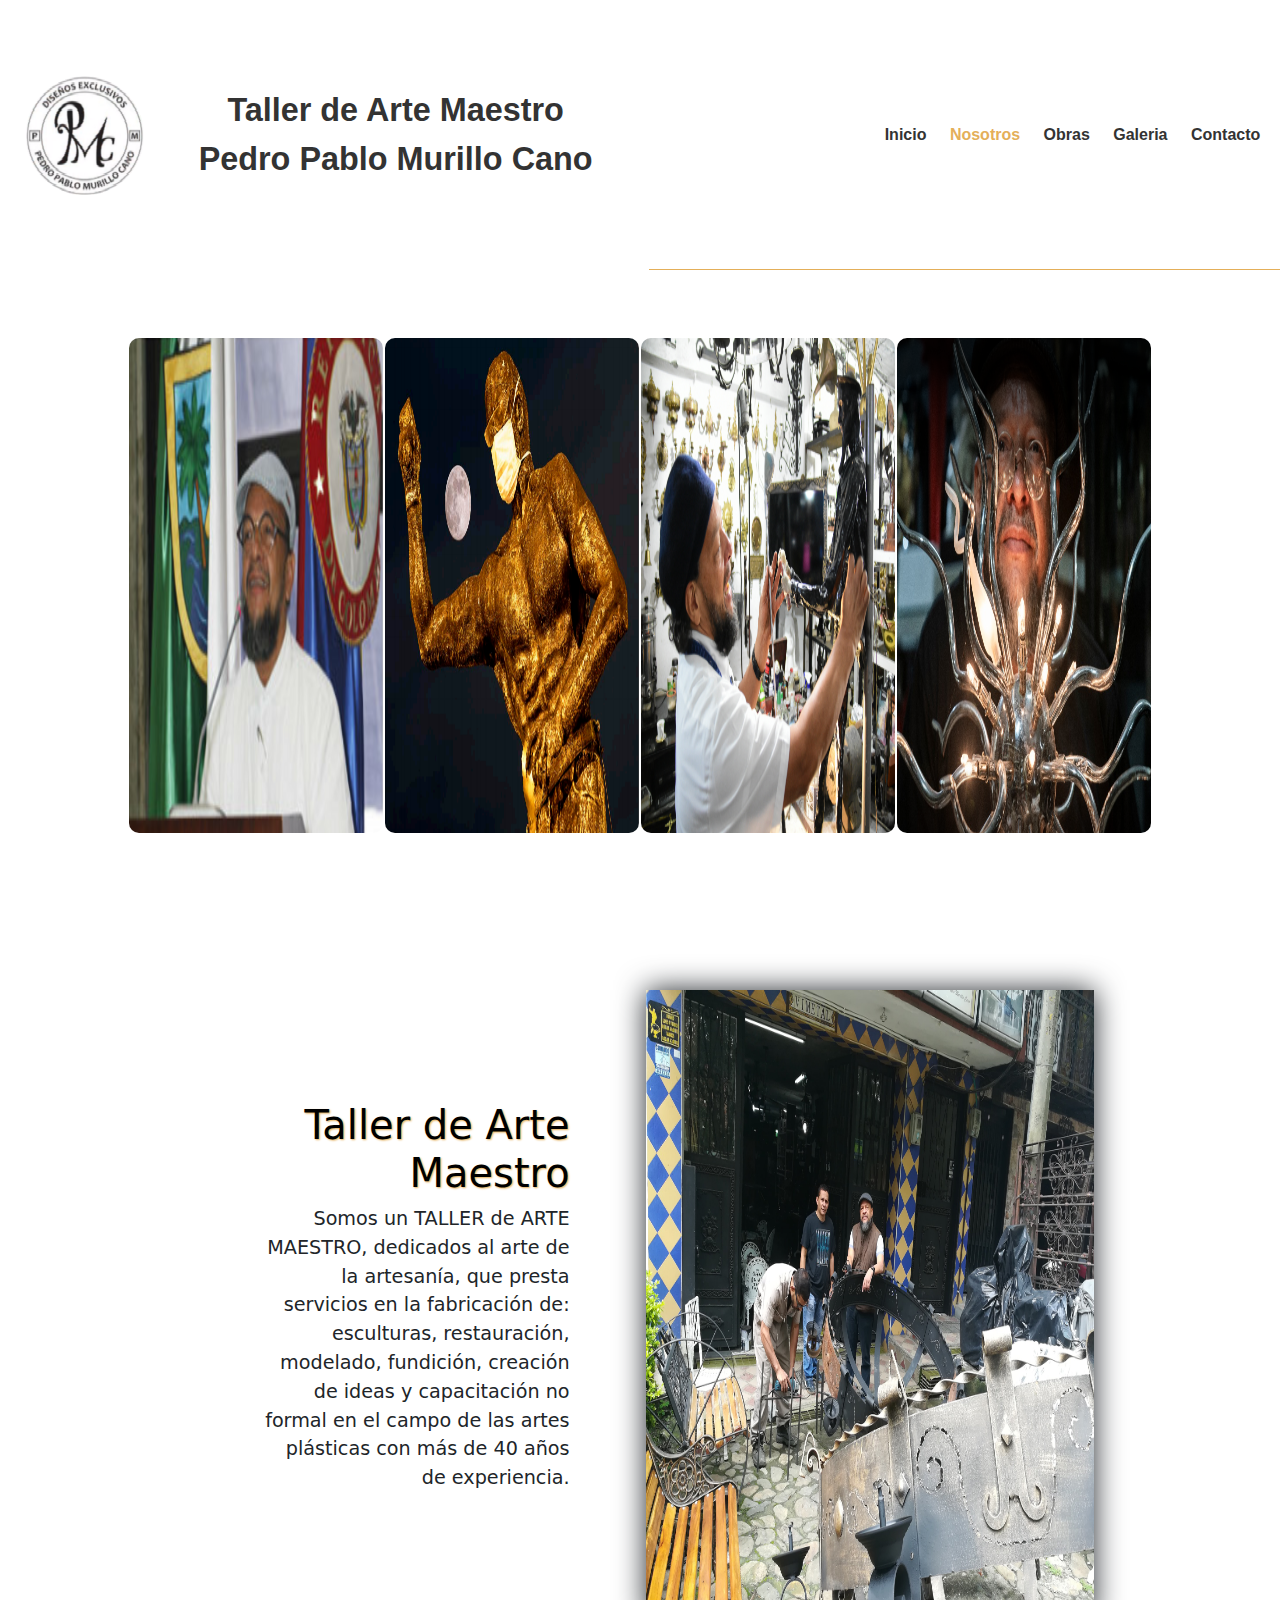
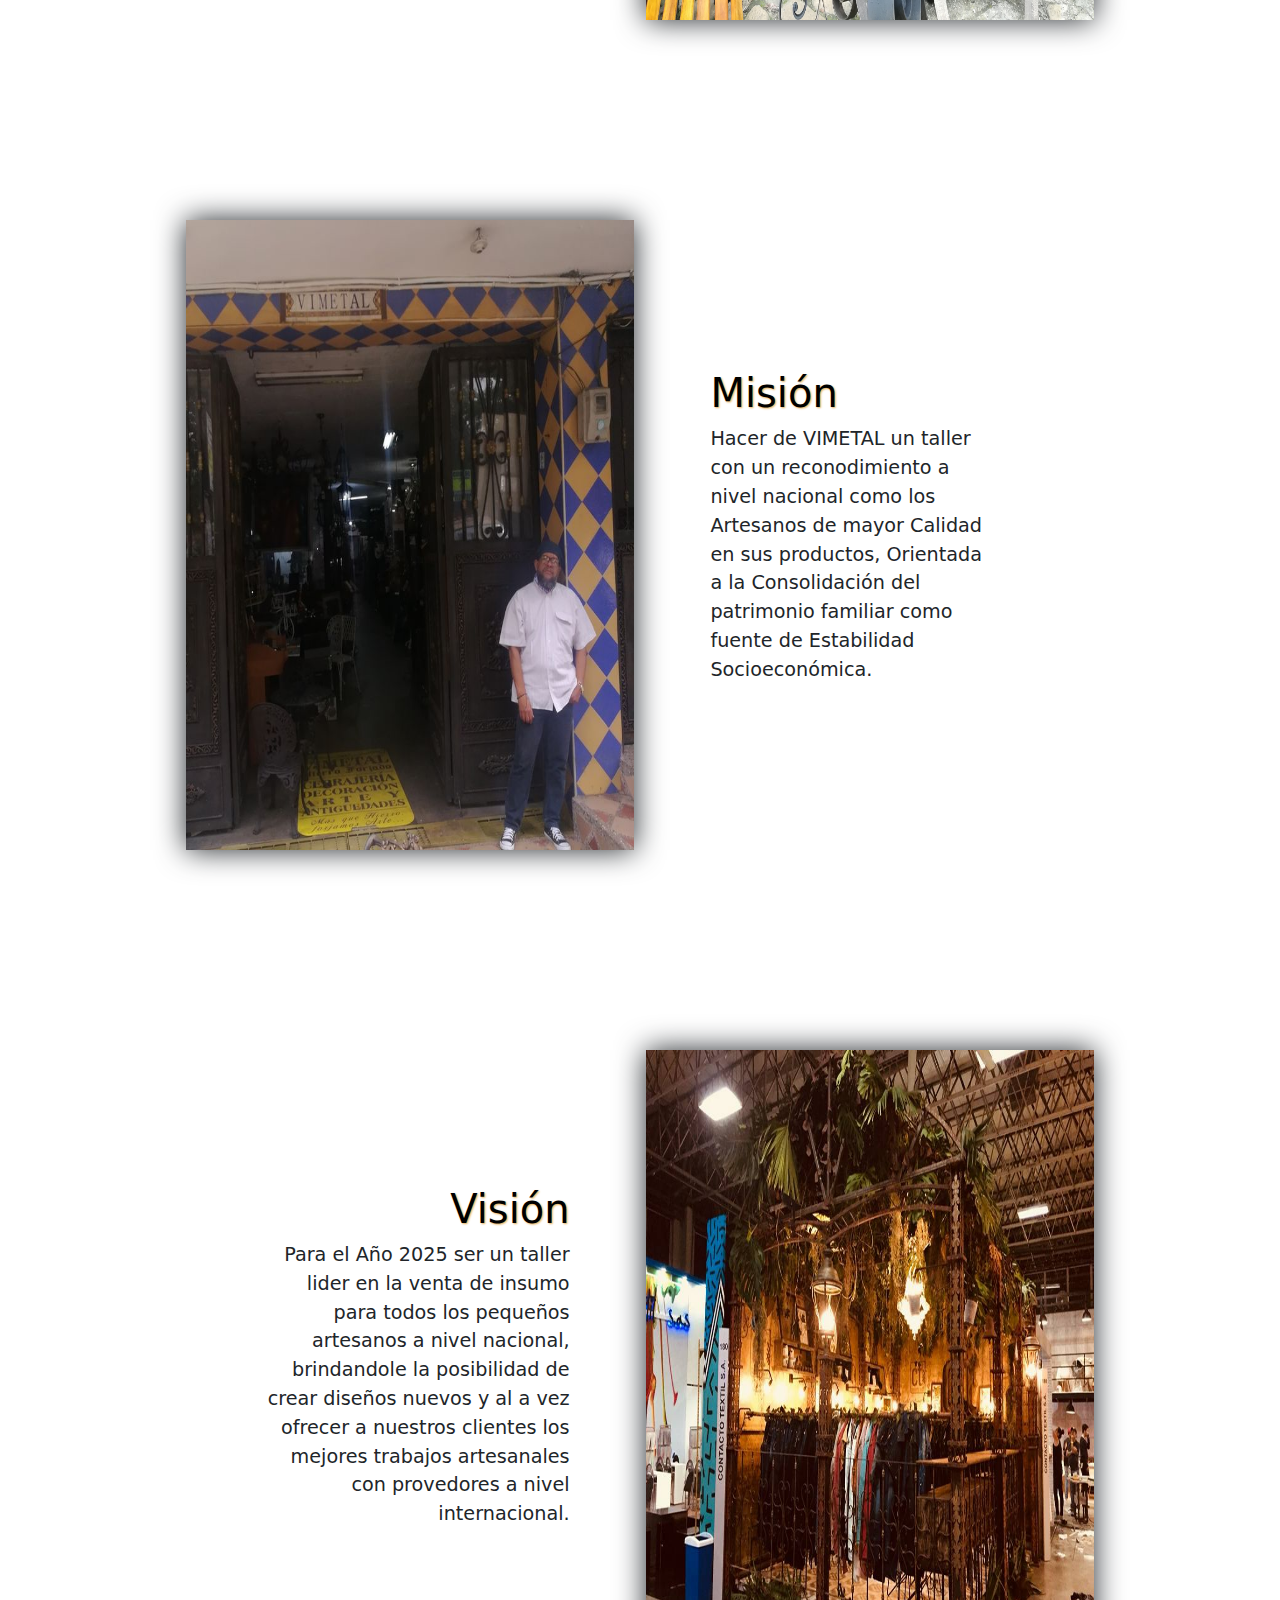
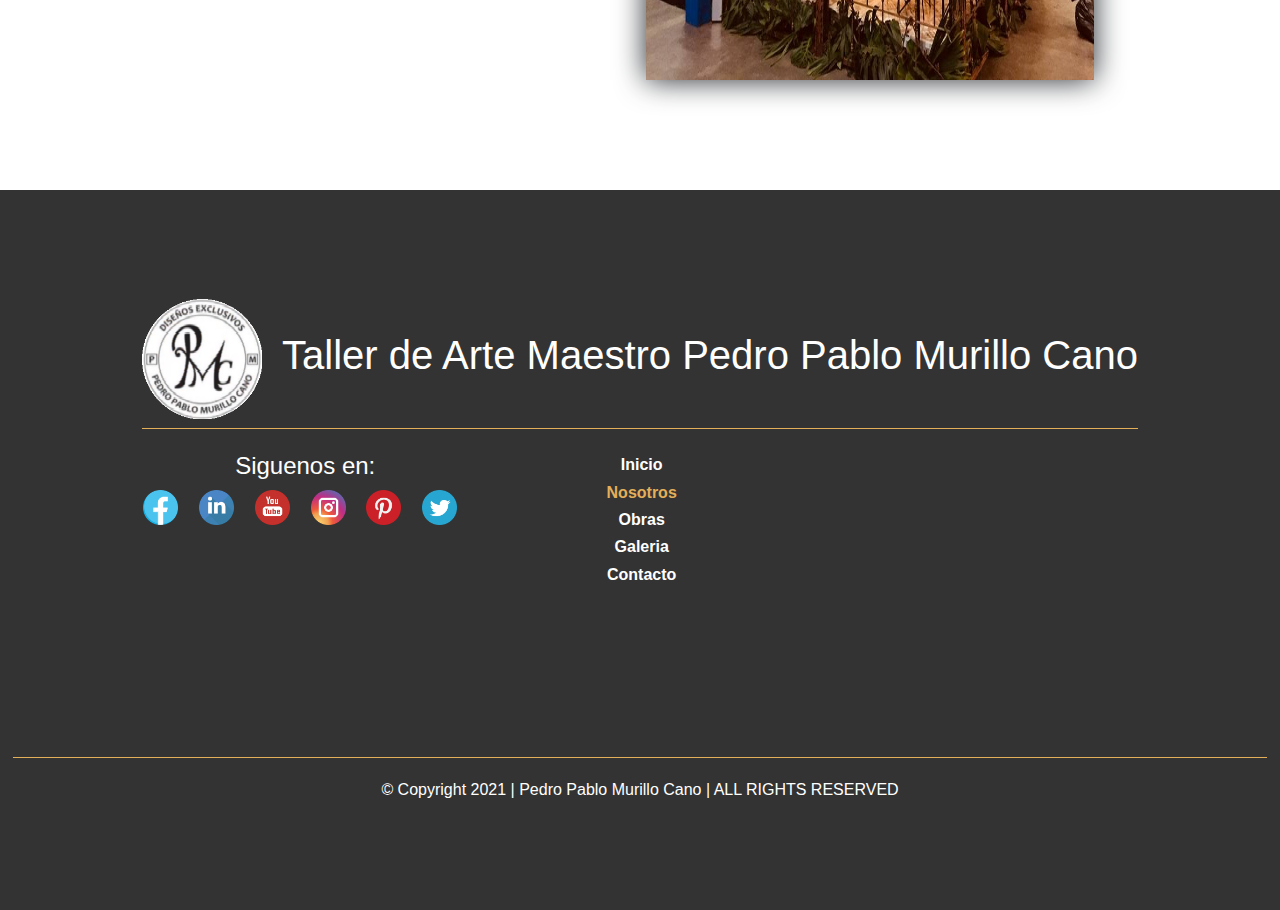
<file: pages/nosotros.html>
<!DOCTYPE html>
<html lang="es">
<head>
    <meta charset="UTF-8">
    <meta http-equiv="X-UA-Compatible" content="IE=edge">
    <meta name="viewport" content="width=device-width, initial-scale=1.0">
    <script src="../javascript/navbar.js"></script>
    <link href="https://cdn.jsdelivr.net/npm/bootstrap@5.0.1/dist/css/bootstrap.min.css" rel="stylesheet" >
    <link rel="stylesheet" href="../css/components.css">
    <link rel="stylesheet" href="../css/style.css">
    <title>Document</title>
</head>
<body>
    <header>
        <navigation-bar active="home" breakpoint="576">
            <a slot="brand" href="../index.html"><img src="../image/Logo.png" alt="logo"></a>
            <a href="../index.html">Inicio</a>
            <a href="./nosotros.html" class="active">Nosotros</a>
            <a href="obras.html">Obras</a>
            <a href="./galeria.html">Galeria</a>
            <a href="./contacto.html">Contacto</a>
        </navigation-bar>
    </header>
    <main>
        <section class="content-about card-container"> 
            <table id="fija">
                <tr>
                    <td class="slider"><img src="../image/nosotros/HomenajeMedellin.png" alt=""></td>
                    <td class="slider"><img src="../image/nosotros/nuevoColombia.png" alt=""></td>
                    <td class="slider"><img src="../image/inicio/obraNoticiaQuijote.jpg" alt=""></td>
                    <td class="slider"><img src="../image/nosotros/pedro.png" alt=""></td>
                </tr>

            </table>
        </section>

        <section class="content-about"> 
            <div class="text">
                <h1>Taller de Arte Maestro</h1>
                <p>
                    Somos un TALLER de ARTE MAESTRO, dedicados al arte de la artesanía, que presta servicios en la fabricación de: esculturas, restauración, modelado, fundición, creación de ideas y capacitación no formal en el campo de las artes plásticas con más de 40 años de experiencia.
                </p>
            </div>
            <div class="imagen">
                <img src="../image/nosotros/vimetal.jpg" alt="Pintura de Pedro Pablo Murillo Cano" loading="lazy">
            </div>
        </section>

        <section class="content-about"> 
            <div class="imagen">
                <img src="../image/nosotros/taller.jpg" alt="Pintura de Pedro Pablo Murillo Cano" loading="lazy">
            </div>
            <div class="text">
                <h1>Misión</h1>
                <p id="mision">
                    Hacer de VIMETAL un taller con un reconodimiento a nivel nacional como los Artesanos de mayor Calidad en sus productos, Orientada a la Consolidación del patrimonio familiar  como fuente de Estabilidad Socioeconómica.
                </p>
            </div>
        </section>

        <section class="content-about"> 
            <div class="text">
                <h1>Visión</h1>
                <p>
                    Para el Año 2025 ser un taller lider en la venta de insumo para todos los pequeños artesanos a nivel nacional, brindandole la posibilidad de crear diseños nuevos y al a vez ofrecer a nuestros clientes los mejores trabajos artesanales con provedores a nivel internacional. 
                </p>
            </div>
            <div class="imagen">
                <img src="../image/nosotros/creacion.jpg" alt="Pintura de Pedro Pablo Murillo Cano" loading="lazy">
            </div>
        </section>
        
    </main>
    <footer>
        <div class="cont-row">
            <div class="cont-row-title">
                <img src="../image/Logo.png" alt="logo">
                <h1>Taller de Arte Maestro Pedro Pablo Murillo Cano</h1>  
            </div>
            <div class="container">
                <div class="cont-red">
                    <h4>Siguenos en:</h4>
                    <div>
                        <a href="https://www.facebook.com/Taller-de-Arte-Maestro-Pedro-Murillo-Cano-1829526327075044/?ref=page_internal"><img src="../image/redes/logo-de-facebook.png" alt="facebook"  target="_blank"></a>
                        <a href="https://www.linkedin.com/in/pedropablo-murillo-cano-99501b47/"><img src="../image/redes/linkedin.png" alt="linkedin" target="_blank"></a>
                        <a href="https://www.youtube.com/user/pedromurilloescultor"><img src="../image/redes/youtube.png" alt="youtube" target="_blank"></a>
                        <a href="https://www.instagram.com/pedropablomurilloescultor/?hl=es-la"><img src="../image/redes/instagram.png" alt="logo" target="_blank"></a>
                        <a href="https://co.pinterest.com/escultorpedromu/_saved/"><img src="../image/redes/pinterest.png" alt="pinterest" target="_blank"></a>
                        <a href="https://twitter.com/pedromurilloesc"><img src="../image/redes/twitter.png" alt="twiter" target="_blank"></a>                    
                    </div>
                </div>
                <div class="cont-column">
                    <a href="../index.html">Inicio</a>
                    <a href="./nosotros.html" class="active">Nosotros</a>
                    <a href="obras.html">Obras</a>
                    <a href="./galeria.html">Galeria</a>
                    <a href="./contacto.html">Contacto</a>
                </div>
                <div class="mapa">
                    <iframe src="https://www.google.com/maps/embed?pb=!1m14!1m8!1m3!1d15864.923314028012!2d-75.60412785665284!3d6.23327293150978!3m2!1i1024!2i768!4f13.1!3m3!1m2!1s0x0%3A0x519794f0a885c417!2sTALLER%20DE%20ARTE%20MAESTRO%20PEDRO%20PABLO%20MURILLO%20CANO!5e0!3m2!1ses-419!2sco!4v1621139360540!5m2!1ses-419!2sco" width="450" height="300" style="border:0;" allowfullscreen="" loading="lazy"></iframe>
                </div>
            </div>
        </div>
        <div class="cont-row-terms">
            <a href="#">© Copyright 2021 | Pedro Pablo Murillo Cano | ALL RIGHTS RESERVED</a> 
        </div>
    </footer>

    <script>
        var url = 'https://wati-integration-service.clare.ai/ShopifyWidget/shopifyWidget.js?89892';
        var s = document.createElement('script');
        s.type = 'text/javascript';
        s.async = true;
        s.src = url;
        var options = {
      "enabled":true,
      "chatButtonSetting":{
          "backgroundColor":"#4dc247",
          "ctaText":"",
          "borderRadius":"25",
          "marginLeft":"0",
          "marginBottom":"50",
          "marginRight":"50",
          "position":"right"
      },
      "brandSetting":{
          "brandName":"Taller de Arte Maestro",
          "brandSubTitle":"Pedro Pablo Murillo Cano",
          "brandImg":"../image/Logo.png",
          "welcomeText":"Hola. Gracias por ponerte en contacto con Taller de arte maestro, si tienes alguna inquietud déjala que pronto tendrás respuesta.",
          "messageText":"{{page_title}}",
          "backgroundColor":"#0a5f54",
          "ctaText":"Start Chat",
          "borderRadius":"25",
          "autoShow":false,
          "phoneNumber":"3192549706"
      }
    };
        s.onload = function() {
            CreateWhatsappChatWidget(options);
        };
        var x = document.getElementsByTagName('script')[0];
        x.parentNode.insertBefore(s, x);
    </script>
</body>
</html>
</file>
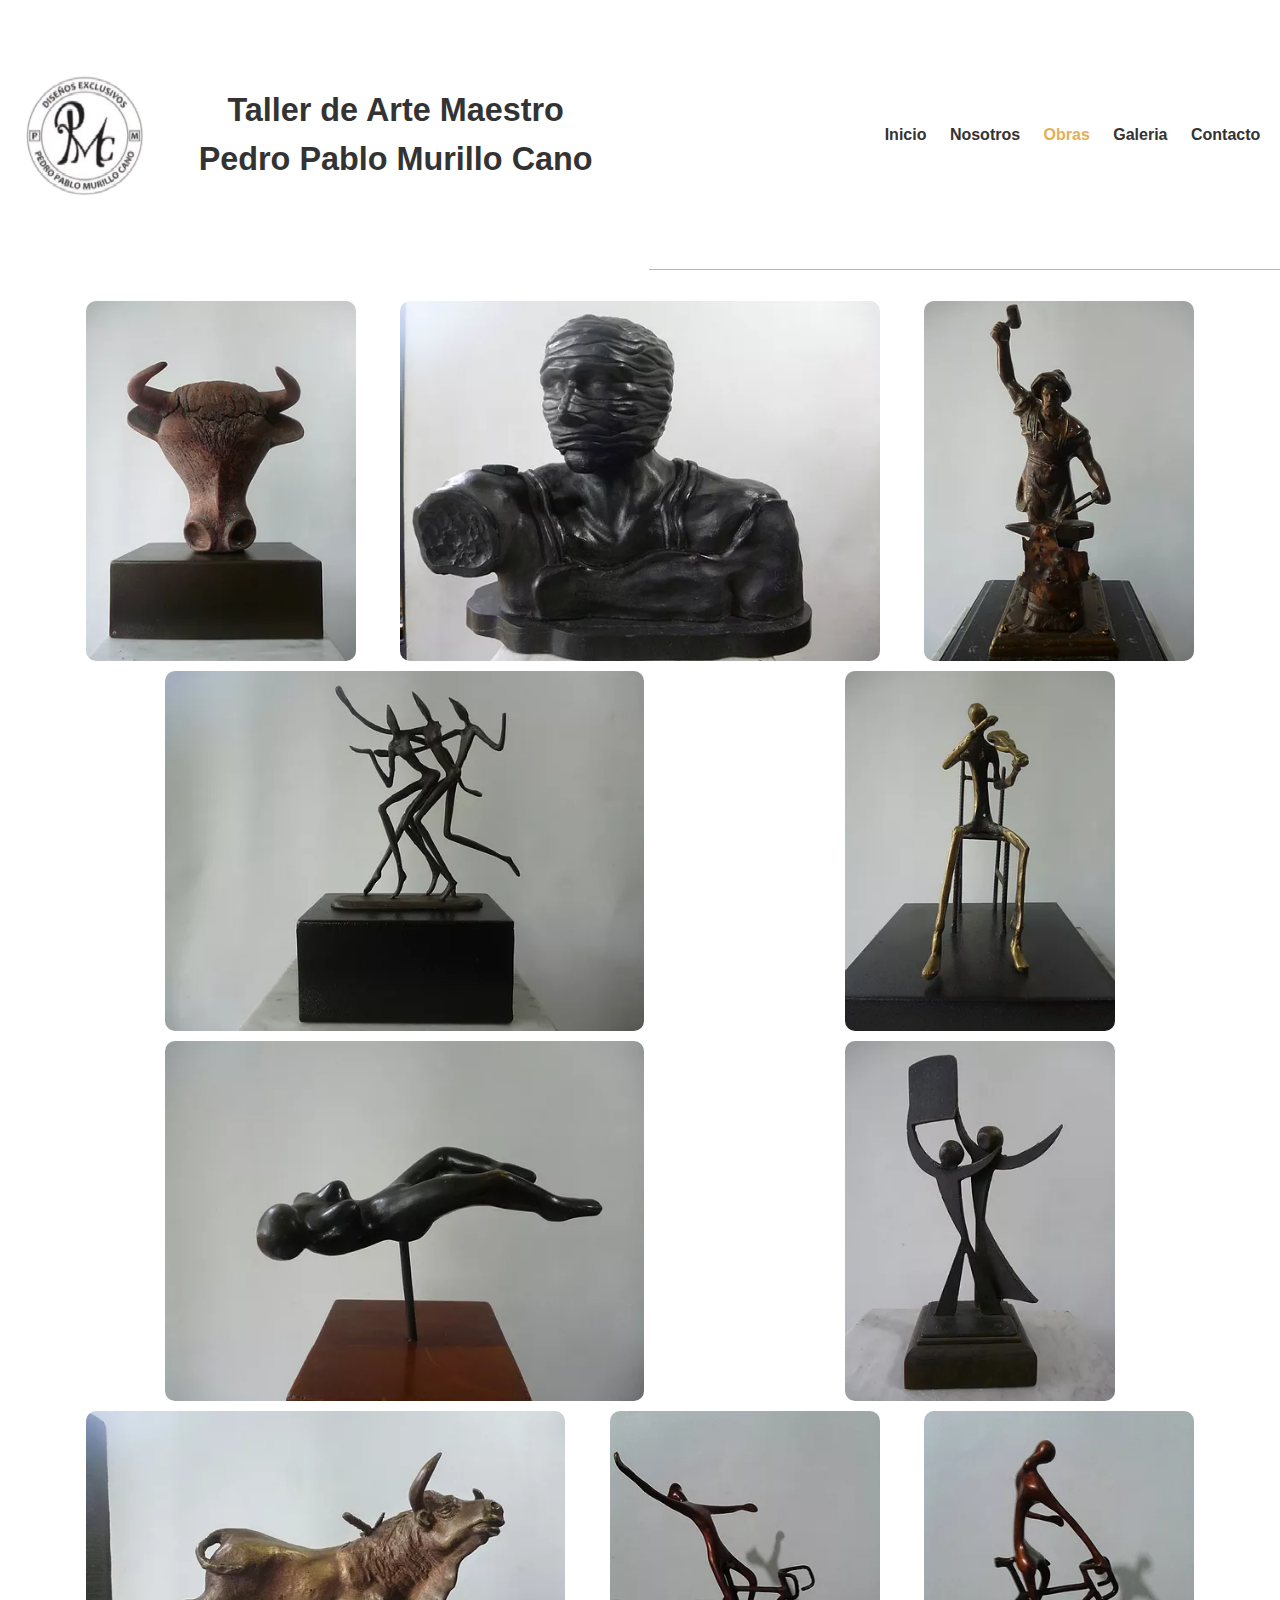
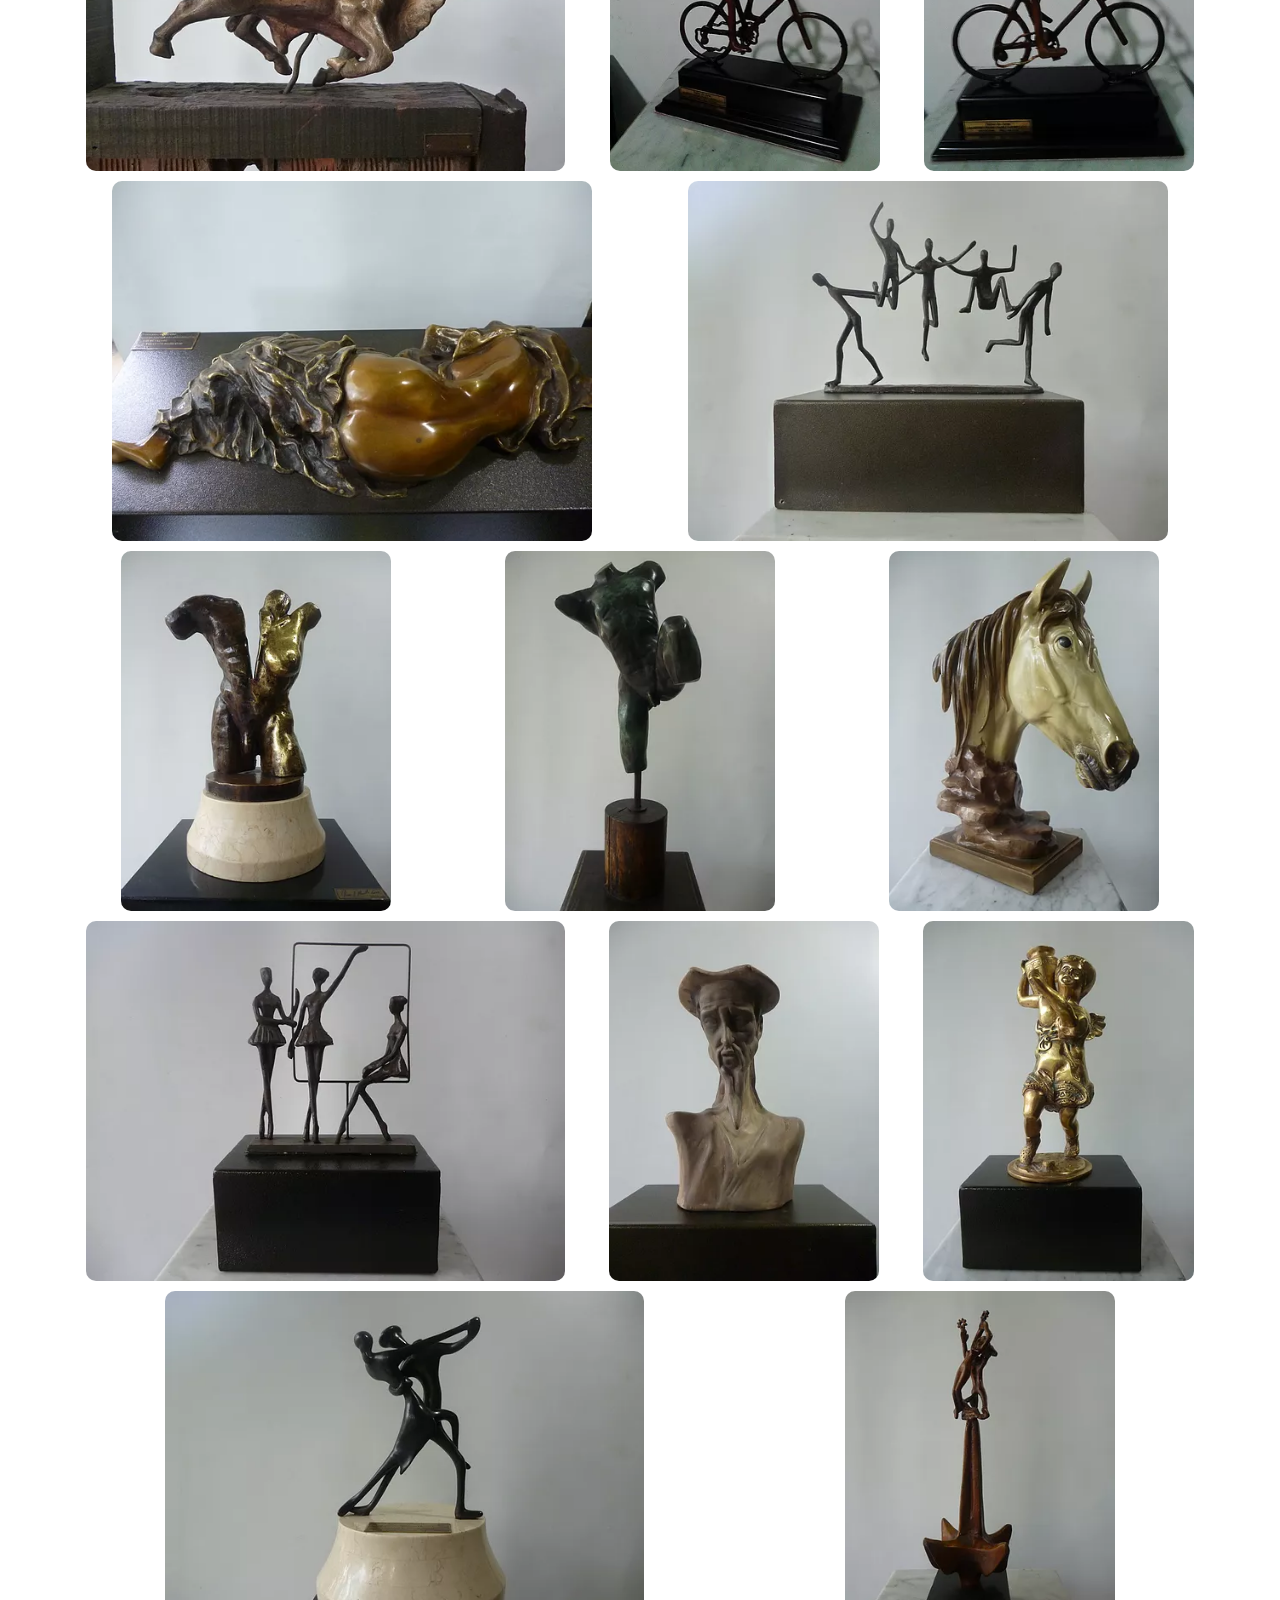
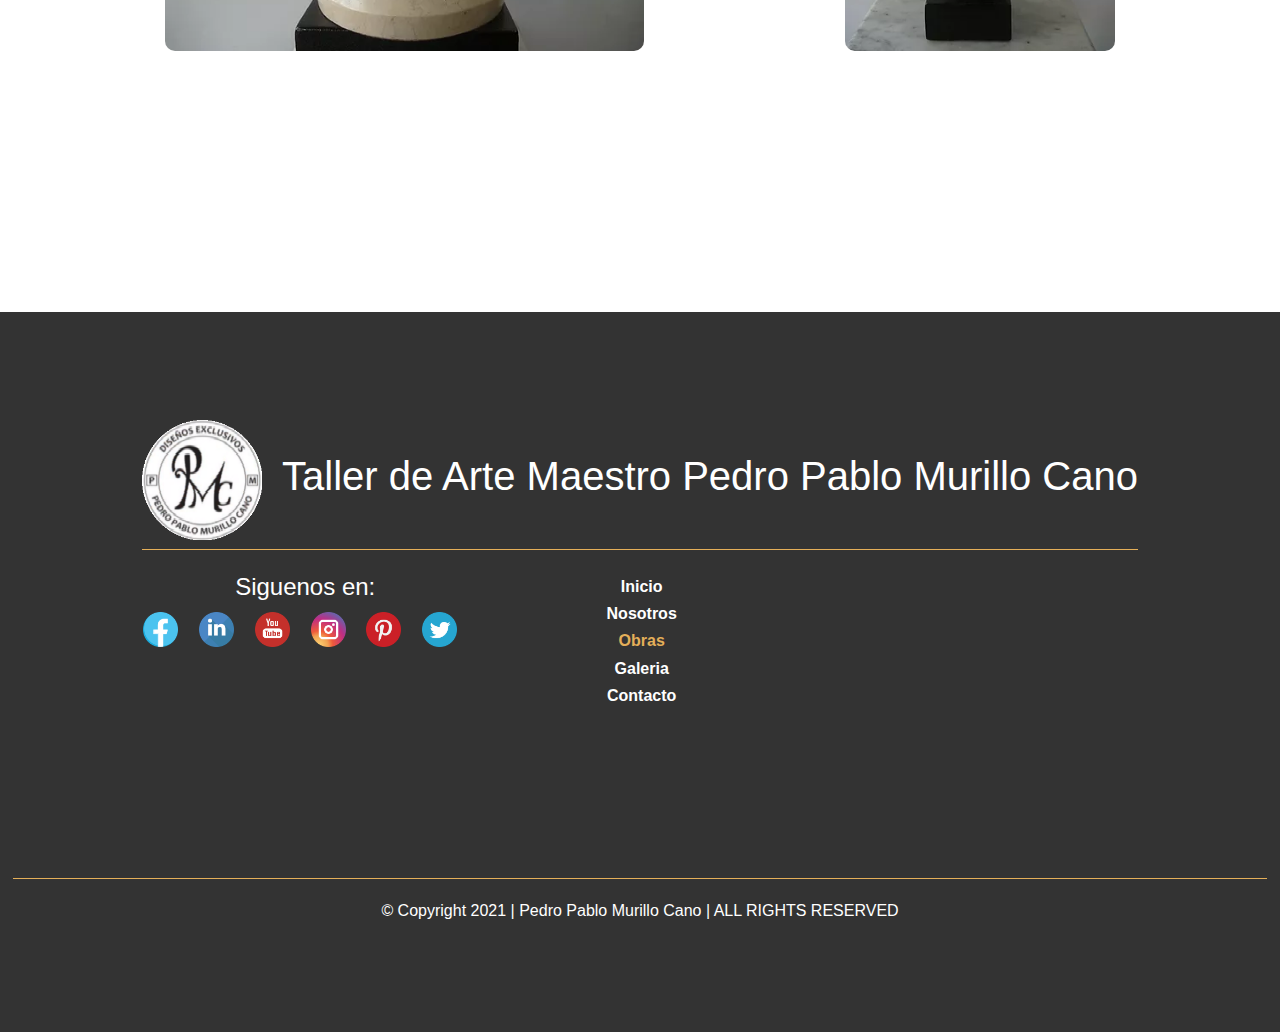
<file: pages/obras.html>
<!DOCTYPE html>
<html lang="es">
<head>
    <meta charset="UTF-8">
    <meta http-equiv="X-UA-Compatible" content="IE=edge">
    <meta name="viewport" content="width=device-width, initial-scale=1.0">
    <script src="../javascript/navbar.js"></script>
    <link href="https://cdn.jsdelivr.net/npm/bootstrap@5.0.1/dist/css/bootstrap.min.css" rel="stylesheet" >
    <link rel="stylesheet" href="../css/style.css">
    <link rel="stylesheet" href="../css/components.css">
    <title>Document</title>
</head>
<body>
    <header>
        <navigation-bar active="home" breakpoint="576">
            <a slot="brand" href="../index.html"><img src="../image/Logo.png" alt="logo" ></a>
            <a href="../index.html">Inicio</a>
            <a href="nosotros.html">Nosotros</a>
            <a href="./obras.html" class="active">Obras</a>
            <a href="./galeria.html">Galeria</a>
            <a href="./contacto.html">Contacto</a>
        </navigation-bar>
    </header>
    <main>
        <section class="content-ob">
            <div id="textObras" class="content-img"></div>
        </section>
    </main>
    <footer>
        <div class="cont-row">
            <div class="cont-row-title">
                <img src="../image/Logo.png" alt="logo">
                <h1>Taller de Arte Maestro Pedro Pablo Murillo Cano</h1>  
            </div>
            <div class="container">
                <div class="cont-red">
                    <h4>Siguenos en:</h4>
                    <div>
                        <a href="https://www.facebook.com/Taller-de-Arte-Maestro-Pedro-Murillo-Cano-1829526327075044/?ref=page_internal"><img src="../image/redes/logo-de-facebook.png" alt="facebook"  target="_blank"></a>
                        <a href="https://www.linkedin.com/in/pedropablo-murillo-cano-99501b47/"><img src="../image/redes/linkedin.png" alt="linkedin" target="_blank"></a>
                        <a href="https://www.youtube.com/user/pedromurilloescultor"><img src="../image/redes/youtube.png" alt="youtube" target="_blank"></a>
                        <a href="https://www.instagram.com/pedropablomurilloescultor/?hl=es-la"><img src="../image/redes/instagram.png" alt="logo" target="_blank"></a>
                        <a href="https://co.pinterest.com/escultorpedromu/_saved/"><img src="../image/redes/pinterest.png" alt="pinterest" target="_blank"></a>
                        <a href="https://twitter.com/pedromurilloesc"><img src="../image/redes/twitter.png" alt="twiter" target="_blank"></a>                    
                    </div>
                </div>
                <div class="cont-column">
                    <a href="../index.html">Inicio</a>
                    <a href="nosotros.html">Nosotros</a>
                    <a href="./obras.html" class="active">Obras</a>
                    <a href="./galeria.html">Galeria</a>
                    <a href="./contacto.html">Contacto</a>
                </div>
                <div class="mapa">
                    <iframe src="https://www.google.com/maps/embed?pb=!1m14!1m8!1m3!1d15864.923314028012!2d-75.60412785665284!3d6.23327293150978!3m2!1i1024!2i768!4f13.1!3m3!1m2!1s0x0%3A0x519794f0a885c417!2sTALLER%20DE%20ARTE%20MAESTRO%20PEDRO%20PABLO%20MURILLO%20CANO!5e0!3m2!1ses-419!2sco!4v1621139360540!5m2!1ses-419!2sco" width="450" height="300" style="border:0;" allowfullscreen="" loading="lazy"></iframe>
                </div>
            </div>
        </div>
        <div class="cont-row-terms">
            <a href="#">© Copyright 2021 | Pedro Pablo Murillo Cano | ALL RIGHTS RESERVED</a> 
        </div>
    </footer>

    <script>
        var url = 'https://wati-integration-service.clare.ai/ShopifyWidget/shopifyWidget.js?89892';
        var s = document.createElement('script');
        s.type = 'text/javascript';
        s.async = true;
        s.src = url;
        var options = {
      "enabled":true,
      "chatButtonSetting":{
          "backgroundColor":"#4dc247",
          "ctaText":"",
          "borderRadius":"25",
          "marginLeft":"0",
          "marginBottom":"50",
          "marginRight":"50",
          "position":"right"
      },
      "brandSetting":{
          "brandName":"Taller de Arte Maestro",
          "brandSubTitle":"Pedro Pablo Murillo Cano",
          "brandImg":"../image/Logo.png",
          "welcomeText":"Hola. Gracias por ponerte en contacto con Taller de arte maestro, si tienes alguna inquietud déjala que pronto tendrás respuesta.",
          "messageText":"{{page_title}}",
          "backgroundColor":"#0a5f54",
          "ctaText":"Start Chat",
          "borderRadius":"25",
          "autoShow":false,
          "phoneNumber":"3192549706"
      }
    };
        s.onload = function() {
            CreateWhatsappChatWidget(options);
        };
        var x = document.getElementsByTagName('script')[0];
        x.parentNode.insertBefore(s, x);
    </script>
    <script src="../javascript/obrasArray.js"></script>
</body>
</html>
</file>
<file: css/components.css>
:root {
    --navbar-bg-color: #FFFFFF;
    --navbar-menu-color: #FFFFFF;
    --navbar-link-hover-a: #e4af59;
    --navbar-link-active-a: #e4af59;
}
html, body{
    margin: 0;
    padding: 0;
}

header{
    color: #333333;
    font-family: 'Open Sans', Arial, Helvetica, sans-serif;
    margin: 0;
    padding: 0;
}

footer{
    width: 100%;
    min-height: 80vh;
    color: #FFFFFF;
    background-color: #333333;
    font-family: 'Open Sans', Arial, Helvetica, sans-serif;
    margin: 0;
    padding: 1%;
    display: flex;  
    flex-direction: column;
    justify-content: center;
    align-items: center;
}
.cont-row {
    width: 100%;
    display: flex;
    align-items: center;
    justify-content: center;
    flex-direction: column;
}
.cont-row .cont-row-title {
    display: flex;
    align-items: center;
    justify-content: center;
    margin-bottom: 2vh;
    padding-bottom: 1vh;
    border-bottom: 1.5px solid #e4af59;
}
.cont-row .cont-row-title img{
    width: 120px;
    height: 120px;
    display: flex;
    justify-content: center;
}
.cont-row .cont-row-title h1{
    display: flex;
    align-items: center;
    justify-content: center;
    margin-left: 20px;
}

.cont-row .container {
    width: 100%;
    display: flex;
    align-items: flex-start;
    justify-content: center;
    flex-direction: row;
    margin: 5px;
}
.cont-row .container .cont-red {
    width: 30%;
    flex-direction: column;
    text-align: center;
}
.cont-row .container .cont-red div{
    width: 100%;
    display: flex;
    align-items: flex-start;
    justify-content: center;
    flex-direction: row;
}
.cont-row .container .cont-red a{
    width: 100%;
    margin: 0.5%;
    display: flex;
    align-items: center;
    justify-content: center;
    text-decoration: none;
    color: #FFFFFF;
    cursor: pointer;
}

.cont-row .container .cont-red a img{
    width: 35px;
    height: 35px;
    display: flex;
    align-items: flex-start;
    justify-content: center;
    margin-right: 10px;
    cursor: pointer;
}

.cont-row .container .cont-column {
    width: 30%;
    display: flex;
    align-items: flex-start;
    justify-content: center;
    flex-direction: column;
}
.cont-row .container .cont-column a{
    width: 100%;
    font-weight: bolder;
    margin: 0.5%;
    display: flex;
    align-items: center;
    justify-content: center;
    text-decoration: none;
    color: #FFFFFF;
    cursor: pointer;
}

.cont-row .container .cont-column a.active {
    color: #e4af59;
    -webkit-tap-highlight-color: rgba(0, 0, 0, 0) !important;
}

.cont-row .container .mapa {
    width: 30%;
    display: flex;
    align-items: flex-start;
    justify-content: center;
    flex-direction: column;
}


footer .cont-row-terms{
    border-top: 1.5px solid #e4af59;
    width: 100%;
    display: flex;
    align-items: center;
    justify-content: center;
}

footer .cont-row-terms a{
    margin-top: 20px;
    display: flex;
    align-items: center;
    justify-content: center;
    text-decoration: none;
    color: #FFFFFF;
    cursor: pointer;
}

footer .cont-row-terms a:hover,
.cont-row .container .cont-column a:hover,
.cont-row .container .cont-red a:hover {
    color: #e4af59;
}

/************* RESPONSIVE ***************/

@media(max-width: 1080px){
    
    .cont-row .container .cont-red {
        width: 30%;
    }
    .cont-row .container .cont-column {
        width: 20%;
        display: flex;
        align-items: flex-start;
        justify-content: center;
        flex-direction: column;
    }
    
    .cont-row .container .mapa {
        width: 40%;
        display: flex;
        align-items: flex-start;
        justify-content: center;
        flex-direction: column;
    }
}

@media(max-width: 768px){
    footer{
        max-height: 160vh;
        justify-content: center;
        align-items: center;
    }
    
    .cont-row .container {
        height: 100vh;
        flex-direction: column;
        justify-content: center;
        align-items: center;
    }
    .cont-row .cont-row-title h1{
        text-align: center;
        margin: .7%;
    }
    .cont-row .container .cont-red {
        flex-direction: row;
        margin: 2%;
    }
    
    .cont-row .container .cont-column {
        margin: 2%;
    }
    
    .cont-row .container .mapa {
        align-items: center;
    }
    
    footer .cont-row-terms a{
        text-align: center;
    }
    
}

@media(max-width: 480px){
    footer{
        max-height: 160vh;
        justify-content: center;
        align-items: center;
    }
    
    .cont-row .container {
        height: 90vh;
        flex-direction: column;
        justify-content: center;
        align-items: center;
    }
    .cont-row .container .cont-red {
        flex-direction: row;
        margin: 2%;
    }
    
    .cont-row .container .cont-column {
        margin: 2%;
    }
    
    .cont-row .container .mapa {
        align-items: center;
    }
    
    footer .cont-row-terms a{
        text-align: center;
    }
    
}

@media(max-width: 370px){
    
}
</file>
<file: css/style.css>
html, body{
    margin: 0;
    padding: 0;
}

main{
    width: 100%;
    display: flex;
    justify-content: center;
    align-items: center;
    flex-direction: column;
}
/********** Inicio **********/
.content-pedro, .content-categoria,
 .content-noticia, .content-about{
    width: 90%;
    padding: 10vh 0;
    min-height: 100vh;
    max-height: 900vh;
    display: flex;
    justify-content: center;
    align-items: center;
}

/******* Seccion 1: Banner *******/
.banner {
    width: 100%;
    height: 100vh;
    margin-bottom: 20px;
    overflow: hidden
}

.banner .content-row {
    display: flex;
    width: 400%;
    height: 100vh;
    animation: banner 35s infinite; 
    transition: 2s all;
}

.banner .content-row .col-100{
    width: 100%;
    height: 100vh;
}

.banner .content-row .col-100 img{
    width: 100%;
    height: 100vh;
}

@keyframes banner{
    25%{
        margin-left: -100%;
    }
    50%{
        margin-left: -200%;
    }
    75%{
        margin-left: -300%;
    }
    100%{
        margin-left: 0px;
    }
}

/******* Seccion 2: Pedro Pablo *******/

.content-pedro{
    width: 100%;
    height: 100vh !important;
    display: flex;
    justify-content: center;
    align-items: center;
    flex-direction: row;
    margin-bottom: 3%;
    padding: 10vh 0;
    
}
.content-pedro div.text{
    width: 25%;
    margin: 5%;
    padding: 1%;
    font-size: 1.2em;
}
.content-pedro div.text p{
    width: 90%;
}
.content-pedro div.text a{
    text-decoration: none;
    color: #212529;
}
.content-pedro div.imagen{
    width: 50%;
}
.content-pedro div.imagen img{
    width: 100%;
    height: 90vh !important;
}

/************* Taller Arte Maestro ***************/

.content-action{
    width: 100%;
    background-image: url("../image/inicio/colorful-2174045_1280.png");
    background-position: center;
    background-repeat: no-repeat;
    background-size: 100%;
}

.content-action .row-action{
    width: 100%;
    height: 90vh;
    background-color: rgba(0,0,0,0.5);
}

.content-action .row-action .action{
    margin-left: 120px;
    width: 45%;
    position: absolute;
    top: 260vh;
    transition: ease-in-out 0.7s;
}

.content-action .row-action .title-action h3:hover{
    transform: translate(50px);
}

.content-action .row-action .title-action h3{
    font-size: 3em;
    color: azure;
    margin: 0 0 3% 0;
}

.content-action .row-action .contact{
    width: 100%;
    font-size: 2em;
    filter: drop-shadow(2px 2px black);
    color: white;
    margin: 0 0 3% 0;
}

.content-action .row-action .boot:hover{
    background-color: azure;
    color:  #212529;
    cursor: pointer;
}


/******* Seccion 3: Categorias *******/
.content-categoria{
    width: 100%;
    height: 110vh !important;
    display: flex;
    justify-content: flex-start;
    align-items: center;
    flex-direction: column;
    padding-top: 10vh;
}

.content-categoria .row{
    width: 100%;
    height: 80vh !important;
    display: flex;
    flex-direction: row;
    justify-content: center;
    align-items: center;
}

.content-categoria .row .col-30{
    width: 35em;
    height: 65vh;
    margin-right: 25px;
    padding: 0;
    display: flex;
    justify-content: flex-end;
    flex-direction: column;
}
.content-categoria .row .col-30 h2 a{
    text-decoration: none;
    color: #E4AF59;
    text-shadow: 1px 1px 2px black;
}

.content-categoria .row .col-30:nth-child(1){
    background-image: url('../image/inicio/obras.jpg');
    background-position: center;
    background-repeat: no-repeat;
    background-size: 100%;
    transition: all 0.7s;
    
}
.content-categoria .row .col-30:nth-child(2){
    background-image: url('../image/inicio/galeria.jpg');
    background-position: center;
    background-repeat: no-repeat;
    background-size: 100%;
    transition: all 0.7s;
}
.content-categoria .row .col-30:nth-child(2):hover,
.content-categoria .row .col-30:nth-child(1):hover{
    transform: scale(1.1);
    filter: drop-shadow(0px 0px 15px #212529);
}
.content-categoria .row .col-30 h2{
    text-align: center;
    background-color: rgba(0, 0, 0, 0.5);
    color: azure;
    font-family: 'Barlow', sans-serif;
    padding-top: 5px;
    padding-bottom: 5px;
    margin: 0px;
}

/******* Seccion 4: Noticias *******/
.content-noticia{
    padding-top: 5vh;
    width: 100%;
    height: 100vh !important;
    display: flex;
    justify-content: flex-start;
    align-items: center;
    flex-direction: column;
}

.content-noticia .cont-text{
    margin-top: 2%;
}

.content-about:nth-child(2) div.text h1,
.content-about:nth-child(3) div.text h1,
.content-about:nth-child(4) div.text h1,
.content:nth-child(2) h1,
.content:nth-child(3) h1, 
.content:nth-child(4) h1{
    color: black;
    text-shadow: 1px 1px 2px #E4AF59;
}


/********** Obras y Galeria**********/

.content-ob{
    width: 100%;
    max-height: 1000vh !important;
    display: flex;
    justify-content: space-around;
    align-items: center;
    flex-direction: column;
    margin: 2% 0 20% 0;
}

.content-img{
    width: 90%;
    max-height: 900vh;
    display: flex;
    align-items: center;
}

.ul {
    display: flex;
    justify-content: space-around;
    align-items: center;
    flex-wrap: wrap;
    align-content: space-around;
    margin: 0;
    padding: 0;
}

.ul li{
    list-style: none;
}

.ul li a{
    display: block;
    margin: auto;
    position: relative;
}
.ul li a img{
    width: auto; 
    max-height: 40vh;
    border-radius: 10px;
    margin: 5px;
    z-index: 0;
}

/************* RESPONSIVE INICIO***************/

@media only screen and (max-width: 1080px) and (min-width: 769px){
    .content-categoria{
        height: 150vh !important;
    }
    .content-categoria .row{
        width: 90%;
        height: 70vh !important;
    }
    .content-categoria .row .col-30{
        height: 57vh;
        margin: 1%;
    }
    .content-noticia {
        width: 90%;
    }
    .content-action .row-action .action{
        margin-left: 120px;
        width: 70%;
        top: 265vh;
    }
    .content-action .row-action .title-action h3{
        font-size: 2.5em;
    }
    
    .content-action .row-action .contact{
        font-size: 1.5em;
    }
}

@media only screen and (max-width: 768px) and (min-width: 481px){
    
    /******* Seccion 2: Pedro Pablo *******/
    .content-pedro{
        height: 120vh !important;
        flex-direction: column;
    }
    .content-pedro div.text{
        width: 70%;
        margin: 1%;
        font-size: 1em;
    }
    .content-pedro div.imagen{
        width: 70%;
    }
    .content-pedro div.imagen img{
        width: 100%;
        height: 60vh !important;
    }
    .content-pedro div.text{
        text-align: center;
    }   

    /******* Seccion 3: Categorias *******/
    .content-categoria{
        height: 150vh !important;
    }
    .content-categoria .row{
        width: 90%;
    }
    .content-categoria .row .col-30{
        height: 57vh;
        margin: 1%;
    }

    /******* Seccion 4: Noticias *******/
    .content-noticia{
        padding-top: 5vh;
        width: 95%;
        height: 100vh;
    }
    .content-noticia .card-title,
    .content-noticia .card-text {
       font-size: 1.2em;
    }

    /******* Seccion 4: Noticias *******/
    .content-action .row-action .action{
        width: 90%;
        top: 280vh;
    }
    
}

@media only screen and (max-width: 480px){
    /******* Seccion 2: Pedro Pablo *******/
    .banner {
        height: 75vh;
    }
    .content-pedro{
        height: 120vh !important;
        flex-direction: column;
    }
    .content-pedro div.text{
        width: 80%;
        margin: 1%;
        font-size: 1em;
        text-align: center;
    }
    .content-pedro div.imagen{
        width: 90%;
    }
    .content-pedro div.imagen img{
        width: 100%;
        height: 55vh !important;
    }
    /******* Accion *******/
    .content-action{
        height: 50vh;
    }
    .content-action .row-action{
        height: 50vh;
    }
    .content-action .row-action .action{
        margin-left: 0;
        width: 100%;
        top: 242vh;
        display: flex;
        justify-content: center;
        align-items: center;
        flex-direction: column;
    }
    .content-action .row-action .title-action h3{
        font-size: 2em;
        text-align: center;
    }
    
    .content-action .row-action .contact{
        font-size: 1em;
        text-align: center;
    }
    

    /******* Seccion 3: Categorias *******/
    .content-categoria{
        height: 150vh !important;
    }
    .content-categoria .row{
        width: 90%;
        height: 70vh !important;
    }
    .content-categoria .row .col-30{
        height: 57vh;
        margin: 1%;
    }
    .content-noticia,
    .content-noticia .cont-text{
        padding: 0;
        height: 270vh !important;
        justify-content: start;
    }
}

/************* FIN RESPONSIVE INICIO***************/

/********** Nosotros **********/
.content-about{
    padding: 0;
    min-height: 70vh;
    display: flex;
    justify-content: center;
    align-items: center;
}

.content-about:nth-child(1){
    width: 80%;
    height: 70vh;
    overflow: hidden;
}

.content-about:nth-child(1) #fija{
    width: 100%;
    height: 56vh;
    table-layout: fixed;
}
.content-about:nth-child(1) .slider{
    width: 20%;
    -webkit-transition: width 0.4s ease 0s, ease-out 0.4s, background-color 0.4s; /* chrome */
    -moz-transition: width 0.4s ease 0s, ease-out 0.4s, background-color 0.4s; /* firefox */
    -o-transition: width 0.4s ease 0s, ease-out 0.4s, background-color 0.4s; /* opera */
    transition: width 0.4s ease 0s, ease-out 0.4s, background-color 0.4s; /* explorer */
}

.content-about:nth-child(1) .slider img{
    width: 100%;
    height: 55vh;
    border-radius: 10px;
}

.content-about:nth-child(1) .slider:hover{
    width: 40%;
    /* filter: drop-shadow(0px 0px 15px #E4AF59); */
    filter: drop-shadow(0px 0px 15px #212529);
}

.content-about:nth-child(2),
.content-about:nth-child(3),
.content-about:nth-child(4){
    width: 100%;
    height: 90vh !important;
    display: flex;
    justify-content: center;
    align-items: center;
    flex-direction: row;
    margin-bottom: 20px;
}
.content-about:nth-child(2) div.text,
.content-about:nth-child(3) div.text,
.content-about:nth-child(4) div.text{
    width: 30%;
    margin: 3%;
    padding: 3%;
    font-size: 1.2em;
}
.content-about:nth-child(3) div.text p{
    width: 90%;
}
.content-about:nth-child(2) div.text p,
.content-about:nth-child(2) div.text h1,
.content-about:nth-child(4) div.text p,
.content-about:nth-child(4) div.text h1{
    text-align: right;
    
}
.content-about:nth-child(2) div.text a,
.content-about:nth-child(3) div.text a,
.content-about:nth-child(4) div.text a{
    text-decoration: none;
    color: #212529;
}
.content-about:nth-child(2) div.imagen,
.content-about:nth-child(3) div.imagen,
.content-about:nth-child(4) div.imagen{
    width: 35%;
}
.content-about:nth-child(2) div.imagen img,
.content-about:nth-child(3) div.imagen img,
.content-about:nth-child(4) div.imagen img{
    width: 100%;
    height: 70vh !important;
    filter: drop-shadow(0px 0px 15px #212529);
}

/************* RESPONSIVE NOSOTROS***************/
@media(max-width: 1080px){
    .content-about:nth-child(2) div.text,
    .content-about:nth-child(4) div.text{
        width: 40%;
        padding-right: 4%;
    }
    .content-about:nth-child(3) div.text{
        width: 40%;
        padding-left: 4%;
    }
    .content-about:nth-child(2) div.imagen,
    .content-about:nth-child(3) div.imagen,
    .content-about:nth-child(4) div.imagen{
        width: 40%;
    }
}

@media only screen and (max-width: 768px) and (min-width: 481px) {
    .content-about:nth-child(1){
        width: 90%;
    }
    .content-about:nth-child(1) .slider:hover{
        width: 80%;
    }
}

@media(max-width: 480px){

    .content-about:nth-child(1){
        width: 95%;
    }
    .content-about:nth-child(1) .slider{
        width: 15%;
    }
    .content-about:nth-child(1) .slider:hover{
        width: 100%;
    }

    .content-about{
        width: 90%;
    }
    .content-about:nth-child(2),
    .content-about:nth-child(3),
    .content-about:nth-child(4){
        flex-direction: column;
        width: 100% !important;
        height: 125vh !important;
    }
    .content-about:nth-child(2) div.text,
    .content-about:nth-child(3) div.text,
    .content-about:nth-child(4) div.text{
        width: 95%;
        margin: 1%;
    }
    .content-about:nth-child(2) div.text p,
    .content-about:nth-child(2) div.text h1,
    .content-about:nth-child(3) div.text p,
    .content-about:nth-child(3) div.text h1,
    .content-about:nth-child(4) div.text p,
    .content-about:nth-child(4) div.text h1{
        text-align: center;
    }
    .content-about:nth-child(2) div.imagen,
    .content-about:nth-child(3) div.imagen,
    .content-about:nth-child(4) div.imagen{
        width: 95%;
    }
    
    .content-about:nth-child(3) div.imagen {
        position: relative;
        top: 50vh;
    }
    .content-about:nth-child(3) div.text{
        position: relative;
        bottom: 60vh;
    }
    .content-about:nth-child(3) div.text p#mision{
        width: 100%;
    }

    .content-about:nth-child(2) div.imagen img,
    .content-about:nth-child(3) div.imagen img,
    .content-about:nth-child(4) div.imagen img{
        height: 60vh !important;
    }
}

/************* FIN RESPONSIVE NOSOTROS***************/


/************* RESPONSIVE OBRA Y GALERIA ***************/
@media only screen and (max-width: 1080px) and (min-width: 769px){
    .content-ob{
        margin-top: 5%;
    }
}

@media only screen and (max-width: 768px) and (min-width: 481px) {
    .content-ob #textObras{
        margin: 20vh 1% 10vh 1%;
        height: 300vh;
    }
    .content-ob #textGaleria{
        margin: 60vh 1% 50vh 1%;
        height: 300vh;
    }
}

@media(max-width: 480px){
    .content-ob #textObras{
        margin: 20vh 1% 10vh 1%;
        height: 700vh;
    }
    .content-ob #textGaleria{
        margin: 55vh 1% 50vh 1%;
        height: 550vh;
    }
}

/************* FIN RESPONSIVE OBRA Y GALERIA ***************/



/********** Contacto **********/

.container_contacto{
    width: 100%;
    background-color: #fff;
    display: -webkit-box;
    display: -webkit-flex;
    display: -ms-flexbox;
    display: flex;
    height: 160vh;
    -webkit-flex-wrap: wrap;
    -ms-flex-wrap: wrap;
    flex-wrap: wrap;
}
.contacto_left_msg_49 {
    width: 49%;
    background-color: #fff;
    display: -webkit-box;
    display: -webkit-flex;
    display: -ms-flexbox;
    display: flex;
    -webkit-align-items: center;
    -webkit-box-align: center;
    -ms-flex-align: center;
    align-items: center;
    -webkit-box-pack: center;
    -webkit-justify-content: center;
    -ms-flex-pack: center;
    justify-content: start;
    -webkit-flex-direction: column;
    -ms-flex-direction: column;
    flex-direction: column;
    padding-right: 3%;
}
/* .contacto_bar_1_center {
    border: solid .5px #E4AF59;
    height: 90vh;
    -webkit-align-self: center;
    -ms-flex-item-align: center;
    align-self: center;
} */
.contacto_left_msg_49_h1 {
    font-weight: 700;
    font-family: 'DM Sans',-apple-system,BlinkMacSystemFont,sans-serif,'Apple Color Emoji','Segoe UI Emoji','Segoe UI Symbol';
    color: #3a3a3a;
    font-size: 3.75rem;
    font-weight: 400;
    margin-top: 7rem;
}
.contacto_left_msg_49_h2 {
    font-weight: 400;
    font-family: 'DM Sans',-apple-system,BlinkMacSystemFont,sans-serif,'Apple Color Emoji','Segoe UI Emoji','Segoe UI Symbol';
    font-size: .875rem;
    color: #3a3a3a;
    font-size: 1.875rem;
    text-align: center;
    margin-top: 1.25rem;
    font-weight: initial;
}
.contacto_rigth_msg_49 {
    border-left: solid .5px #E4AF59;
    width: 49%;
    background-color: #fff;
    display: -webkit-box;
    display: -webkit-flex;
    display: -ms-flexbox;
    display: flex;
    -webkit-box-pack: center;
    -webkit-justify-content: center;
    -ms-flex-pack: center;
    justify-content: center;
    -webkit-flex-direction: column;
    -ms-flex-direction: column;
    flex-direction: column;
}
.contacto_rigth_form {
    background-color: #fff;
    display: -webkit-box;
    display: -webkit-flex;
    display: -ms-flexbox;
    display: flex;
    -webkit-flex-direction: column;
    -ms-flex-direction: column;
    flex-direction: column;
    padding: 3.125rem;
}
.contacto_rigth_form_fullName {
    background-color: transparent;
    display: -webkit-box;
    display: -webkit-flex;
    display: -ms-flexbox;
    display: flex;
    -webkit-flex-direction: column;
    -ms-flex-direction: column;
    flex-direction: column;
    margin: .525rem 0;
}
.contacto_rigth_form_fullName_inp {
    outline: none;
    padding: 17px 20px 17px 20px;
    border: none;
    border-bottom: solid .5px #ededed;
    border-left: solid .5px #ededed;
    border-right: solid .5px #ededed;
    border-top: solid .5px #ededed;
    border-radius: 6.4px;
    font-size: .9375rem;
    color: #4b4b4b;
    font-family: 'DM Sans',-apple-system,BlinkMacSystemFont,sans-serif,'Apple Color Emoji','Segoe UI Emoji','Segoe UI Symbol';
    font-weight: 400;
}
.contacto_rigth_form_comments {
    background-color: transparent;
    display: -webkit-box;
    display: -webkit-flex;
    display: -ms-flexbox;
    display: flex;
    -webkit-flex-direction: column;
    -ms-flex-direction: column;
    flex-direction: column;
    margin: .625rem 0;
}
.contacto_rigth_form_comments_text {
    outline: none;
    padding: 17px 20px 17px 20px;
    border: none;
    border-bottom: solid .5px #ededed;
    border-left: solid .5px #ededed;
    border-right: solid .5px #ededed;
    border-top: solid .5px #ededed;
    border-radius: 6.4px;
    font-size: .9375rem;
    color: #4b4b4b;
    font-family: 'DM Sans',-apple-system,BlinkMacSystemFont,sans-serif,'Apple Color Emoji','Segoe UI Emoji','Segoe UI Symbol';
    font-weight: 400;
}
.contacto_rigth_form_comments_text_sp {
    font-size: 0.875rem;
    margin-top: 0.5rem;
    color: rgb(231, 76, 60);
}
textarea {
    writing-mode: horizontal-tb;
    -webkit-writing-mode: horizontal-tb !important;
    text-rendering: auto;
    color: -internal-light-dark(black, white);
    letter-spacing: normal;
    word-spacing: normal;
    text-transform: none;
    text-indent: 0px;
    text-shadow: none;
    display: inline-block;
    text-align: start;
    appearance: auto;
    background-color: -internal-light-dark(rgb(255, 255, 255), rgb(59, 59, 59));
    -webkit-rtl-ordering: logical;
    flex-direction: column;
    resize: auto;
    cursor: text;
    white-space: pre-wrap;
    overflow-wrap: break-word;
    column-count: initial !important;
    margin: 0em;
    font: 400 13.3333px Arial;
    border-width: 1px;
    border-style: solid;
    border-color: -internal-light-dark(rgb(118, 118, 118), rgb(133, 133, 133));
    border-image: initial;
    padding: 2px;
} 

.contacto_rigth_form_bt {
    border: 0;
    border-radius: .3125rem;
    outline: none;
    cursor: pointer;
    text-align: center;
    padding: 0 1.25rem;
    margin: .625rem 0;
    width: 100%;
    display: -webkit-box;
    display: -webkit-flex;
    display: -ms-flexbox;
    display: flex;
    -webkit-align-items: center;
    -webkit-box-align: center;
    -ms-flex-align: center;
    align-items: center;
    -webkit-box-pack: center;
    -webkit-justify-content: center;
    -ms-flex-pack: center;
    justify-content: center;
    box-shadow: 0 2px 4px 0 #dbdbdb;
    color: #fff;
    height: 2.8125rem;
}

button {
    writing-mode: horizontal-tb;
    -webkit-writing-mode: horizontal-tb !important;
    text-rendering: auto;
    color: -internal-light-dark(black, white);
    letter-spacing: normal;
    word-spacing: normal;
    text-transform: none;
    text-indent: 0px;
    text-shadow: none;
    text-align: center;
    cursor: default;
    font: 400 13.3333px Arial;
}

/********** Contacto **********/

/************* RESPONSIVE ***************/

@media only screen and (max-width: 1080px) and (min-width: 769px) {
    
}

@media only screen and (max-width: 768px) and (min-width: 481px) {
    
    .contacto_left_msg_49{
        width: 100%;
        margin: 0 3%;
    }
    .contacto_left_msg_49_h1{
        font-size: 3rem;
        margin-top: 10vh;
    }
    .contacto_left_msg_49_h2{
        font-size: 1.7rem;
    }
    .contacto_rigth_msg_49{
        width: 100%;
        margin: 0 3%;
        border-top: solid .5px #E4AF59;
        border-left: none;
    }
    .contacto_rigth_form {
        padding: 2rem;
    }
    .contacto_bar_1_center {
        border: none;
        height: none;
        -webkit-align-self: none;
        -ms-flex-item-align: none;
        align-self: none;
    }
}

@media(max-width: 480px){
    .contacto_left_msg_49{
        width: 100%;
        margin: 0 3% 4% 3%;
        padding: 0;
    }
    .contacto_left_msg_49_h1{
        font-size: 3rem;
        margin-top: 7vh;
    }
    .contacto_left_msg_49_h2{
        font-size: 1.7rem;
    }
    .contacto_rigth_msg_49{
        width: 100%;
        margin: 0 3%;
        border-top: solid .5px #E4AF59;
        border-left: none;
    }
    .contacto_rigth_form {
        padding: 2rem;
    }
    .contacto_bar_1_center {
        border: none;
        height: none;
        -webkit-align-self: none;
        -ms-flex-item-align: none;
        align-self: none;
    }
}
</file>
